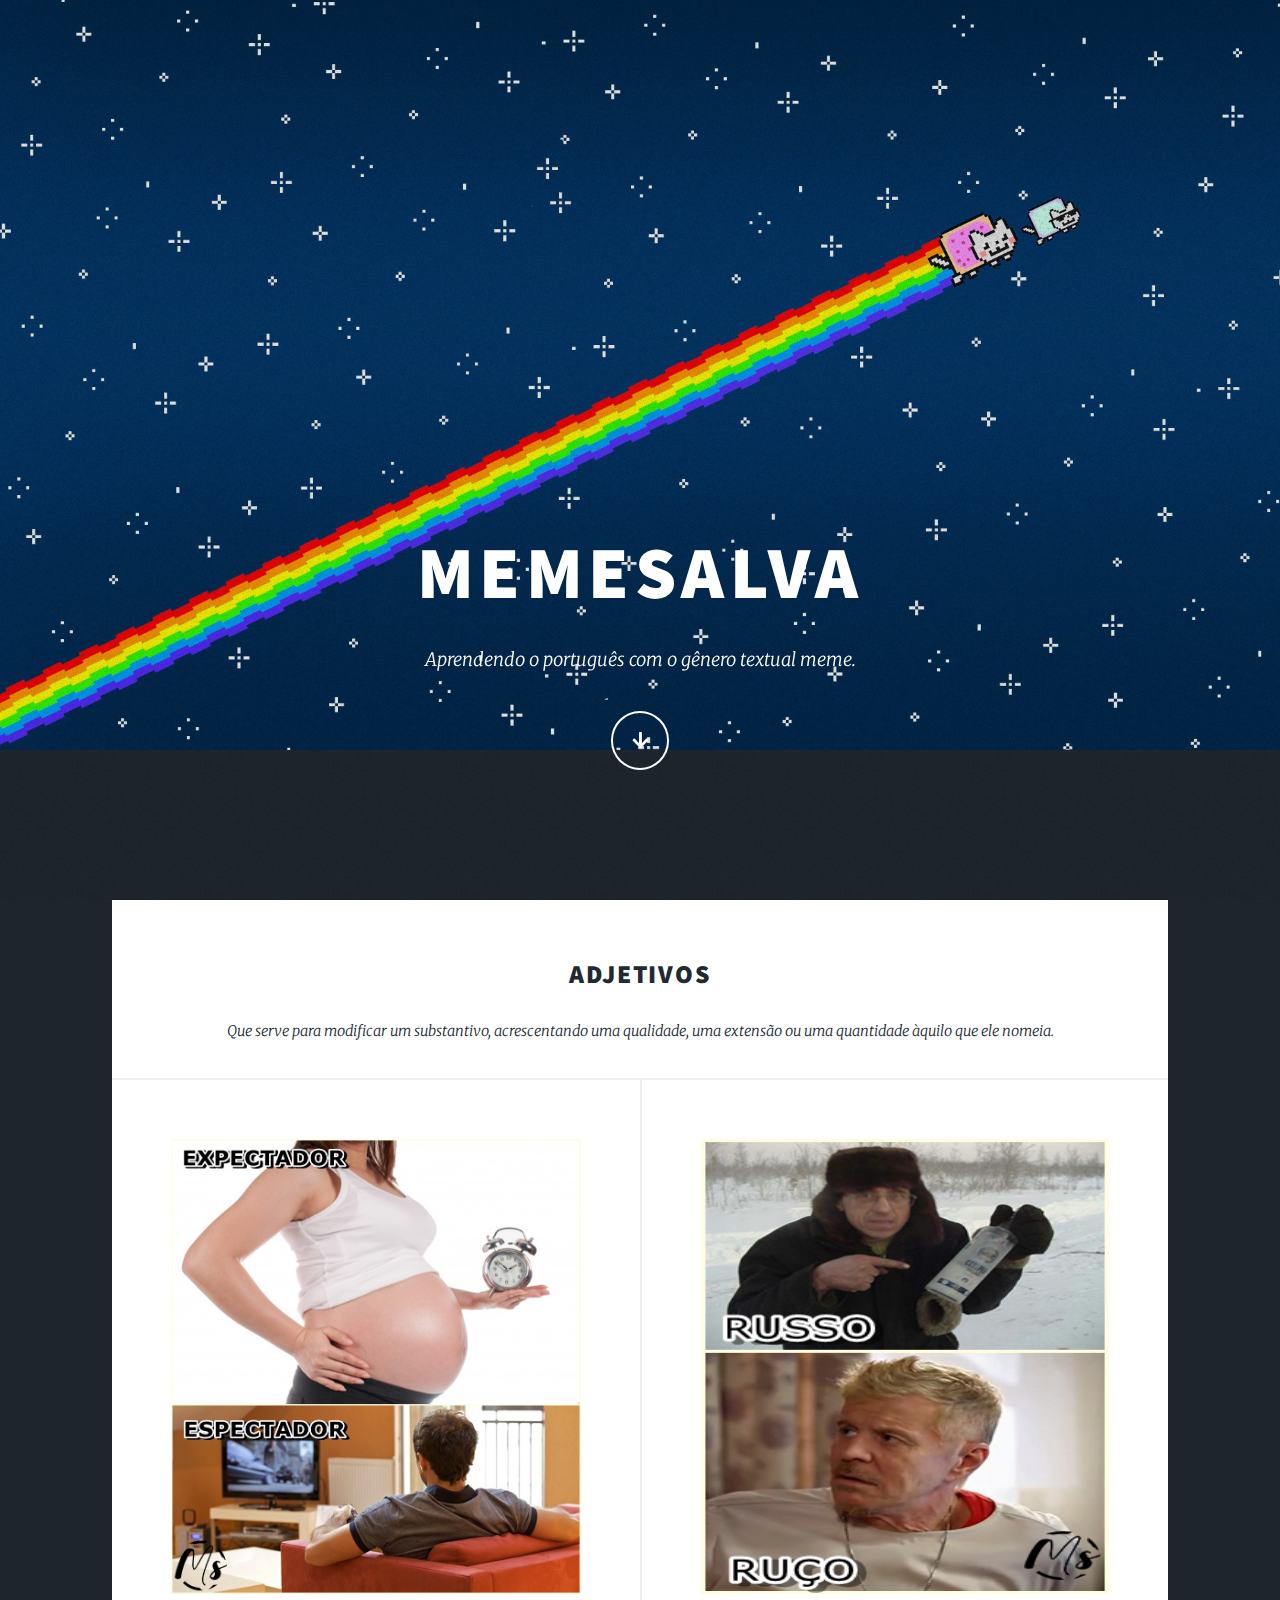
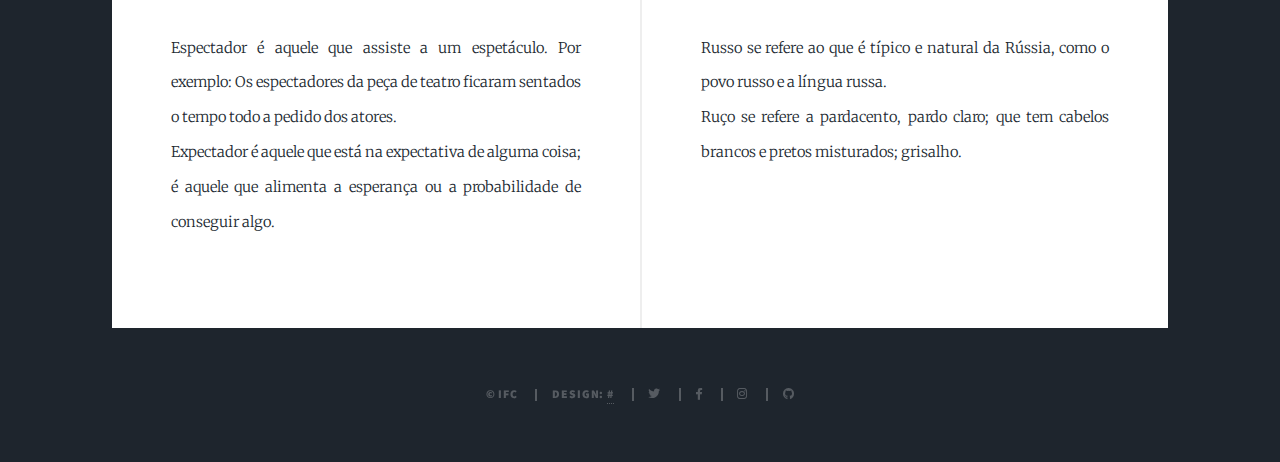
<file: adjetivos.html>
<!DOCTYPE HTML>
<html lang="pt-br">
   <head>
      <title>ADJETIVOS</title>
      <meta charset="utf-8" />
      <meta name="viewport" content="width=device-width, initial-scale=1, user-scalable=no" />
      <link rel="stylesheet" href="assets/css/main.css" />
      <noscript>
         <link rel="stylesheet" href="assets/css/noscript.css" />
      </noscript>
   </head>
   <body class="is-preload">
      <!-- Wrapper -->
      <div id="wrapper" class="fade-in">
         <!-- Intro -->
         <div id="intro">
            <h1>MEMESALVA</h1>
            <p>Aprendendo o português com o gênero textual meme.</p>
            <ul class="actions">
               <li><a href="#header" class="button icon solid solo fa-arrow-down scrolly">Continue</a></li>
            </ul>
         </div>
         <!-- Header -->
         <header id="header">
            <a href="menu.html" class="logo">MEMESALVA</a>
         </header>
         <!-- Main -->
         <div id="main">
            <header class="major">
                <h2>ADJETIVOS</h2>
                <p>Que serve para modificar um substantivo, acrescentando uma qualidade, uma extensão ou uma quantidade àquilo que ele nomeia.</p>
             </header>
            <!-- Posts -->
            <section class="posts">

               <article>
                  <a href="#" class="image fit"><img src="images/espectador.jpg" alt="" height="455" width="320"></a>
                  <p>Espectador é aquele que assiste a um espetáculo. Por exemplo: Os espectadores da peça de teatro ficaram sentados o tempo todo a pedido dos atores.<br>
                     Expectador é aquele que está na expectativa de alguma coisa; é aquele que alimenta a esperança ou a probabilidade de conseguir algo.</p>
                  <ul class="actions special">
                  </ul>
               </article>

               <article>
                <a href="#" class="image fit"><img src="images/RUÇO.jpg" alt="" height="455" width="320"></a>
                <p>Russo se refere ao que é típico e natural da Rússia, como o povo russo e a língua russa.<br>
                   Ruço se refere a pardacento, pardo claro; que tem cabelos brancos e pretos misturados; grisalho.</p>
                <ul class="actions special">
                </ul>
             </article>

            </section>
         </div>
         <!-- Copyright -->
         <div id="copyright">
            <ul>
               <li>&copy; IFC</li>
               <li>Design: <a href="#">#</a></li>
               <li><a href="#" class="icon brands fa-twitter"><span class="label">Twitter</span></a></li>
               <li><a href="#" class="icon brands fa-facebook-f"><span class="label">Facebook</span></a></li>
               <li><a href="#" class="icon brands fa-instagram"><span class="label">Instagram</span></a></li>
               <li><a href="#" class="icon brands fa-github"><span class="label">GitHub</span></a></li>
            </ul>
         </div>
      </div>
      <!-- Scripts -->
      <script src="assets/js/jquery.min.js"></script>
      <script src="assets/js/jquery.scrollex.min.js"></script>
      <script src="assets/js/jquery.scrolly.min.js"></script>
      <script src="assets/js/browser.min.js"></script>
      <script src="assets/js/breakpoints.min.js"></script>
      <script src="assets/js/util.js"></script>
      <script src="assets/js/main.js"></script>
   </body>
</html>
</file>
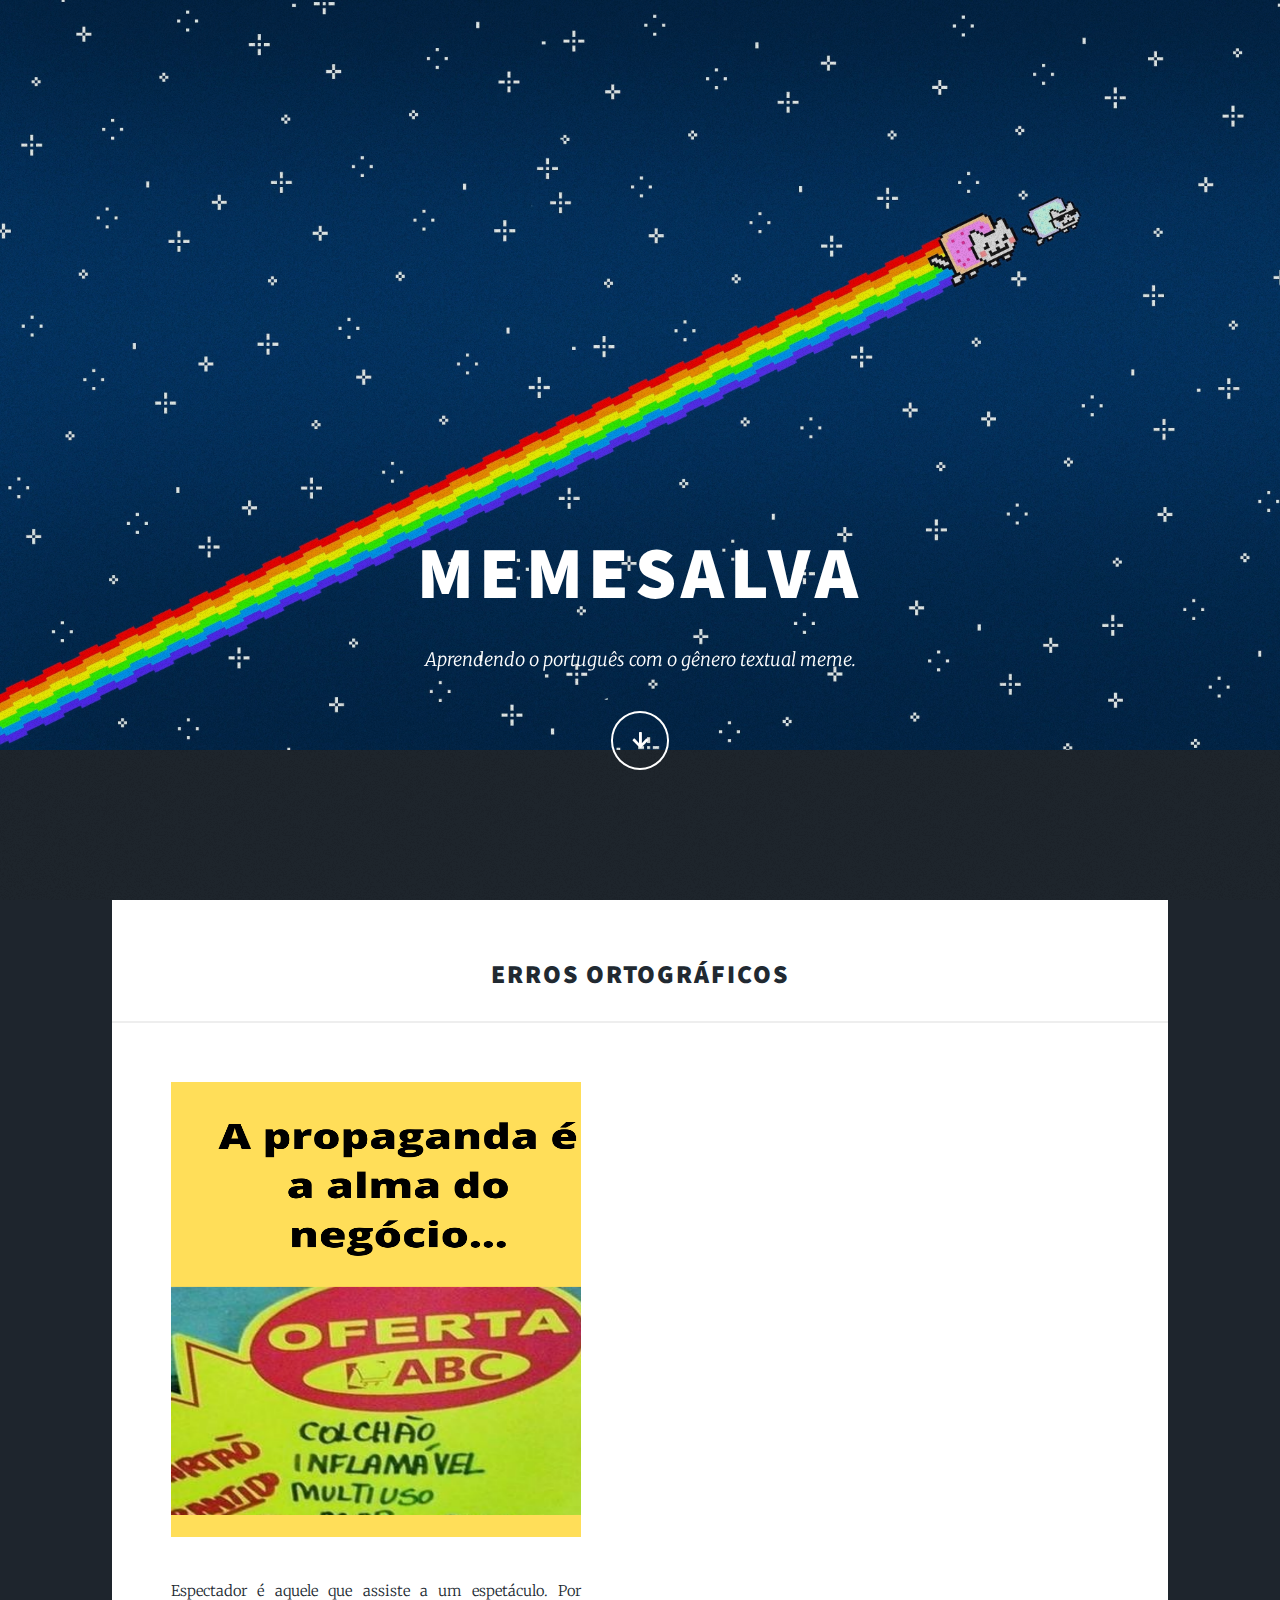
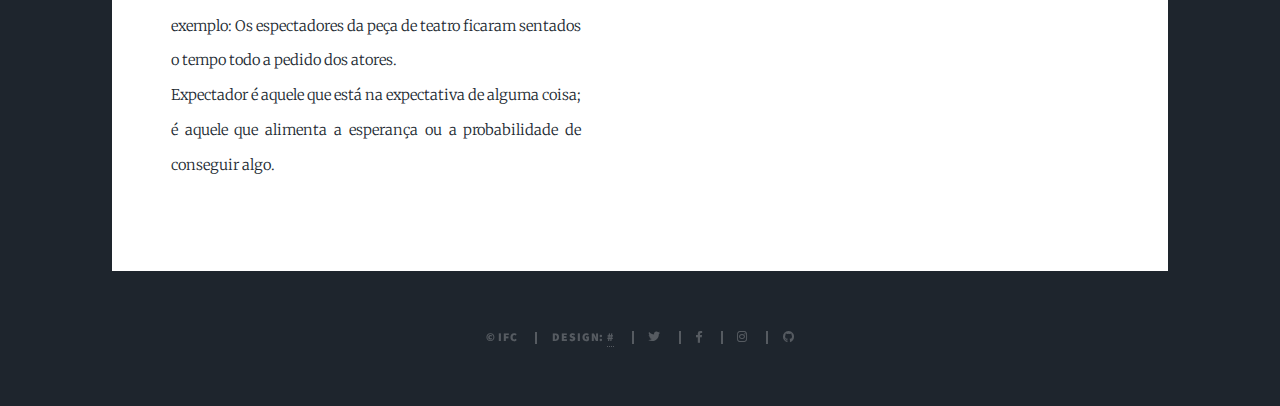
<file: erros.html>
<!DOCTYPE HTML>
<html lang="pt-br">
   <head>
      <title>ADJETIVOS</title>
      <meta charset="utf-8" />
      <meta name="viewport" content="width=device-width, initial-scale=1, user-scalable=no" />
      <link rel="stylesheet" href="assets/css/main.css" />
      <noscript>
         <link rel="stylesheet" href="assets/css/noscript.css" />
      </noscript>
   </head>
   <body class="is-preload">
      <!-- Wrapper -->
      <div id="wrapper" class="fade-in">
         <!-- Intro -->
         <div id="intro">
            <h1>MEMESALVA</h1>
            <p>Aprendendo o português com o gênero textual meme.</p>
            <ul class="actions">
               <li><a href="#header" class="button icon solid solo fa-arrow-down scrolly">Continue</a></li>
            </ul>
         </div>
         <!-- Header -->
         <header id="header">
            <a href="index.html" class="logo">MEMESALVA</a>
         </header>
         <!-- Main -->
         <div id="main">
            <header class="major">
                <h2>ERROS ORTOGRÁFICOS</h2>
            </header>
            <!-- Posts -->
            <section class="posts">

               <article>
                  <a href="#" class="image fit"><img src="images/inflamavel.png" alt="" height="455" width="320"></a>
                  <p>Espectador é aquele que assiste a um espetáculo. Por exemplo: Os espectadores da peça de teatro ficaram sentados o tempo todo a pedido dos atores.<br>
                     Expectador é aquele que está na expectativa de alguma coisa; é aquele que alimenta a esperança ou a probabilidade de conseguir algo.</p>
                  <ul class="actions special">
                  </ul>
               </article>
             
            </section>
         </div>
         <!-- Copyright -->
         <div id="copyright">
            <ul>
               <li>&copy; IFC</li>
               <li>Design: <a href="#">#</a></li>
               <li><a href="#" class="icon brands fa-twitter"><span class="label">Twitter</span></a></li>
               <li><a href="#" class="icon brands fa-facebook-f"><span class="label">Facebook</span></a></li>
               <li><a href="#" class="icon brands fa-instagram"><span class="label">Instagram</span></a></li>
               <li><a href="#" class="icon brands fa-github"><span class="label">GitHub</span></a></li>
            </ul>
         </div>
      </div>
      <!-- Scripts -->
      <script src="assets/js/jquery.min.js"></script>
      <script src="assets/js/jquery.scrollex.min.js"></script>
      <script src="assets/js/jquery.scrolly.min.js"></script>
      <script src="assets/js/browser.min.js"></script>
      <script src="assets/js/breakpoints.min.js"></script>
      <script src="assets/js/util.js"></script>
      <script src="assets/js/main.js"></script>
   </body>
</html>
</file>
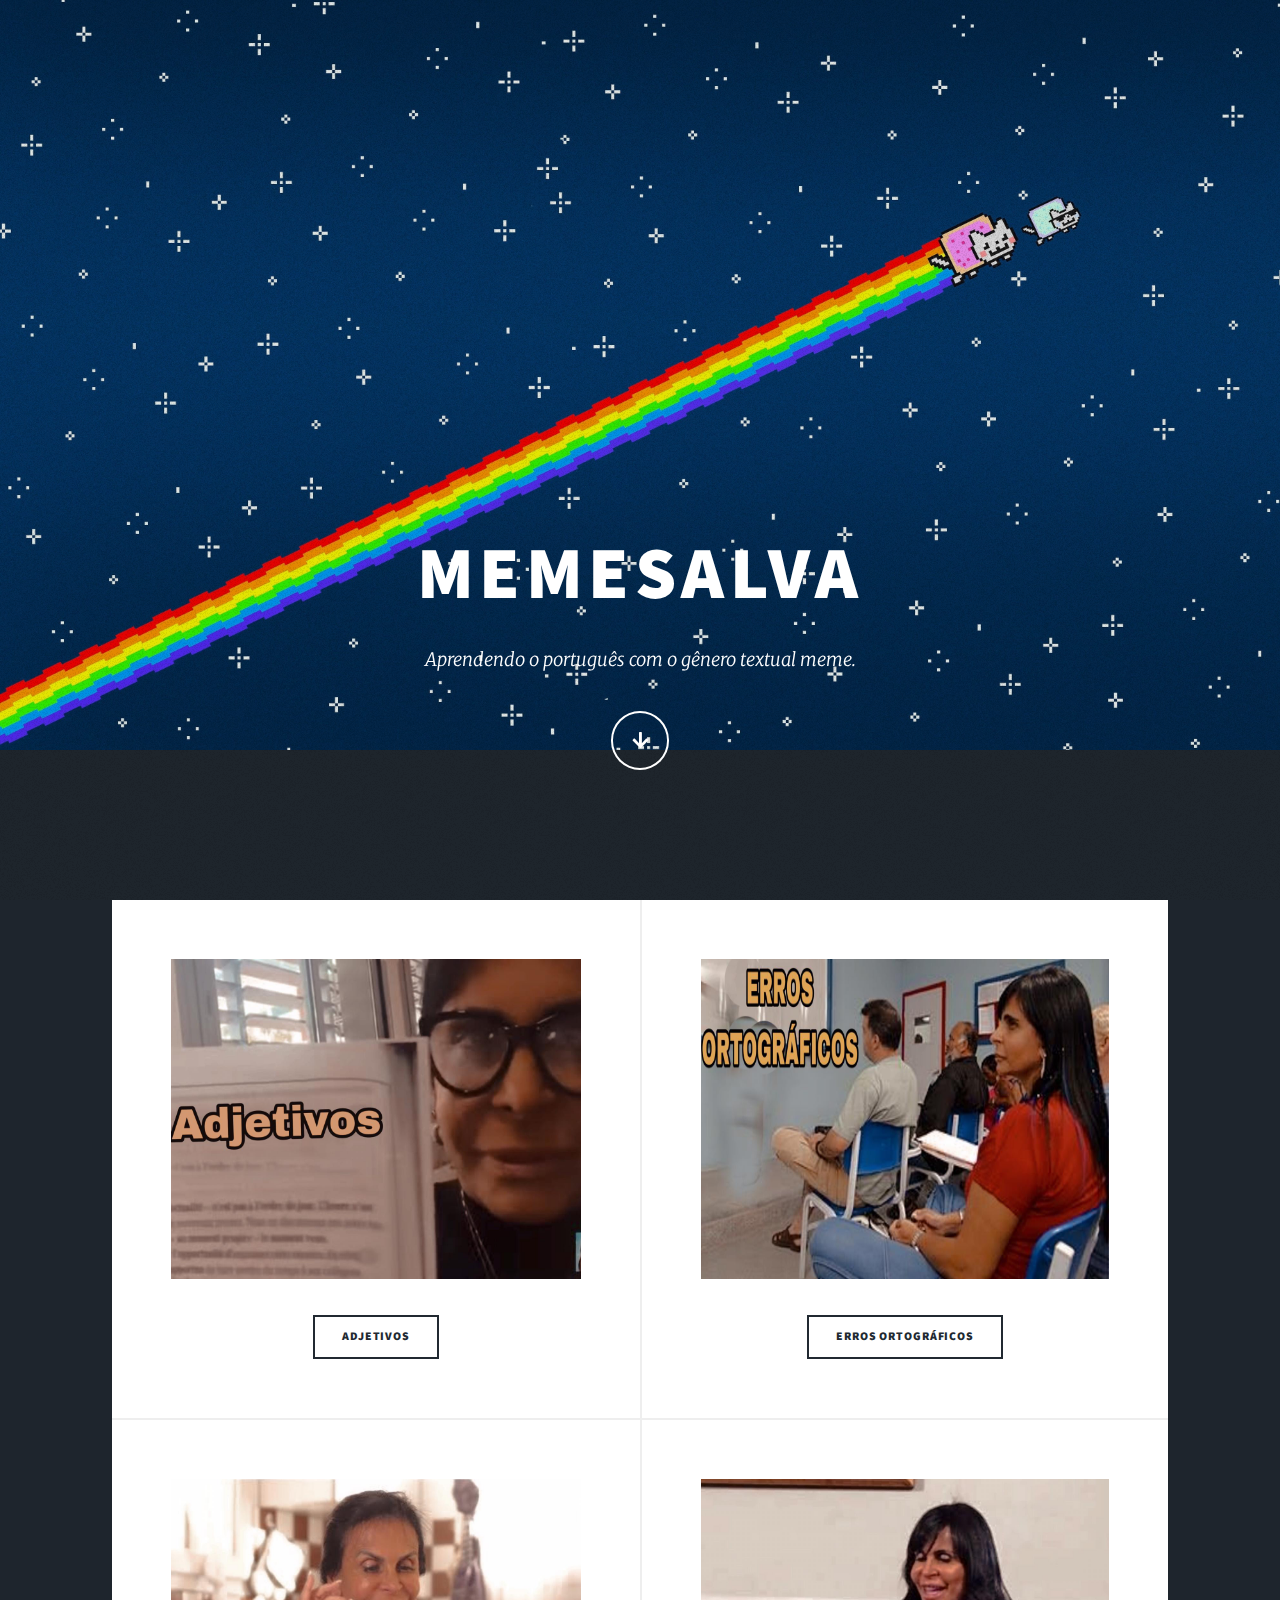
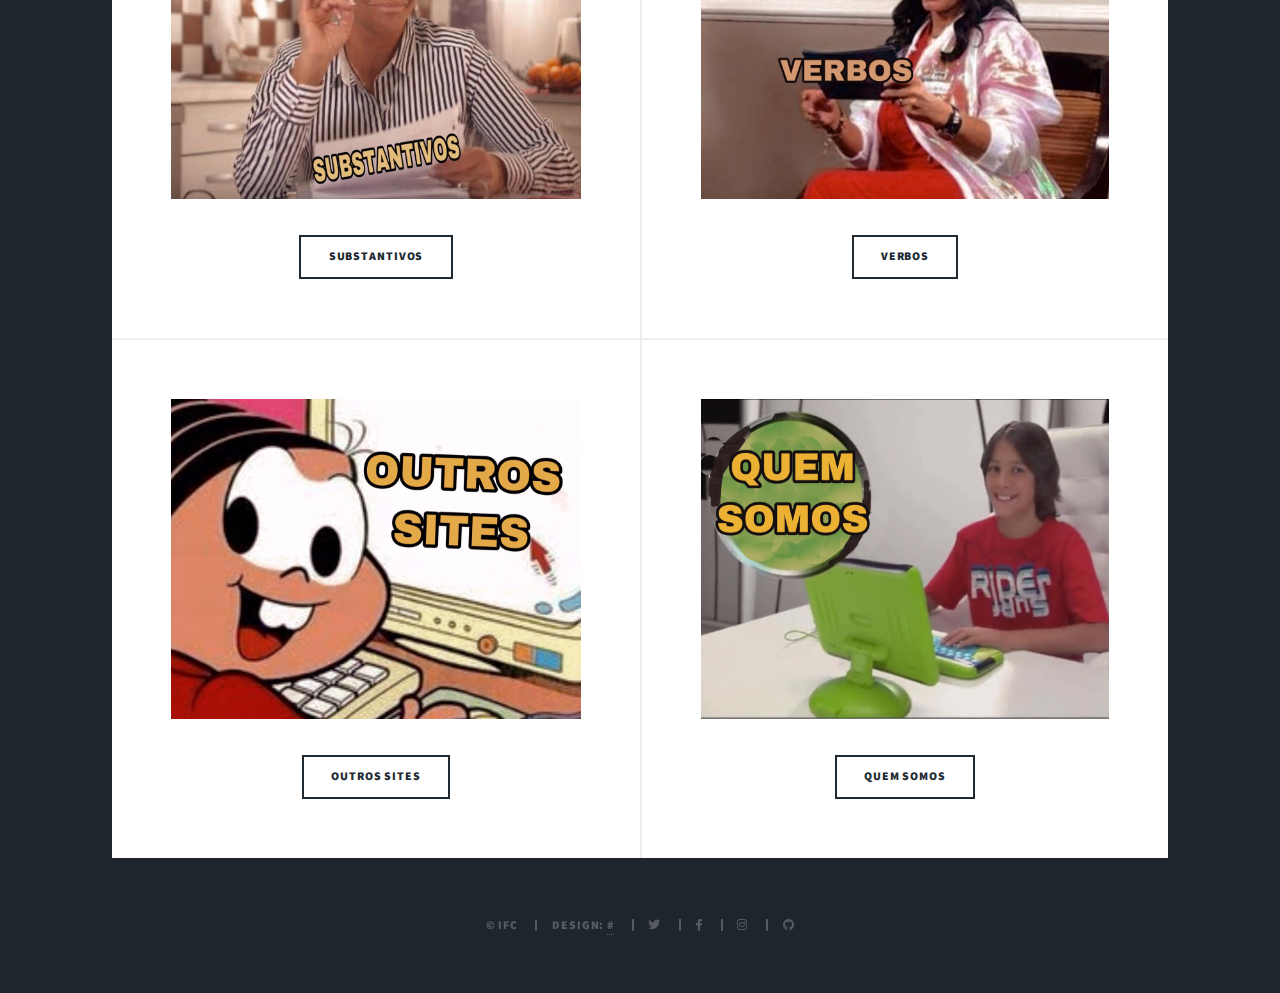
<file: menu.html>
<!DOCTYPE HTML>
<html lang="pt-br">
   <head>
      <title>MEMESALVA</title>
      <meta charset="utf-8" />
      <meta name="viewport" content="width=device-width, initial-scale=1, user-scalable=no" />
      <link rel="stylesheet" href="assets/css/main.css" />
      <noscript>
         <link rel="shortcut icon" href="/images/logo-branca-logo.png">
         <link rel="stylesheet" href="assets/css/noscript.css" />
      </noscript>
   </head>
   <body class="is-preload">
      <!-- Wrapper -->
      <div id="wrapper" class="fade-in">
         <!-- Intro -->
         <div id="intro">
            <h1>MEMESALVA</h1>
            <p>Aprendendo o português com o gênero textual meme.</p>
            <ul class="actions">
               <li><a href="#header" class="button icon solid solo fa-arrow-down scrolly">Continue</a></li>
            </ul>
         </div>
         <!-- Header -->
         <header id="header">
            <a href="menu.html" class="logo">MEMESALVA</a>
         </header>
         <!-- Main -->
         <div id="main">
            
            <!-- Posts -->
            <section class="posts">

               <article>
                  <a href="adjetivos.html" class="image fit"><img src="images/adjet.jpeg" alt="" width="445" height="320"></a>
                  <ul class="actions special">
                     <li><a href="adjetivos.html" class="button">ADJETIVOS</a></li>
                  </ul>
               </article>

               <article>
                  <a href="erros.html" class="image fit"><img src="images/erros.jpeg" alt="" width="445" height="320"></a>
                  <ul class="actions special">
                     <li><a href="erros.html" class="button">ERROS ORTOGRÁFICOS</a></li>
                  </ul>
               </article>

               <article>
                  <a href="#" class="image fit"><img src="images/subst.jpeg" alt="" width="445" height="320"></a>
                  <ul class="actions special">
                     <li><a href="substantivos.html" class="button">SUBSTANTIVOS</a></li>
                  </ul>
               </article>

               <article>
                  <a href="#" class="image fit"><img src="images/verbos.jpeg" alt="" width="445" height="320"></a>
                  <ul class="actions special">
                     <li><a href="verbos.html" class="button">VERBOS</a></li>
                  </ul>
               </article>

               <article>
                <a href="outros.html" class="image fit"><img src="images/outros.jpeg" alt="" width="445" height="320"></a>
                <ul class="actions special">
                   <li><a href="outros.html" class="button">OUTROS SITES</a></li>
                </ul>
             </article>

             <article>
                <a href="quem-somos.html" class="image fit"><img src="images/qs.jpeg" alt="" width="445" height="320"></a>
                <ul class="actions special">
                   <li><a href="quem-somos.html" class="button">QUEM SOMOS</a></li>
                </ul>
             </article>


            </section>
         </div>
         <!-- Copyright -->
         <div id="copyright">
            <ul>
               <li>&copy; IFC</li>
               <li>Design: <a href="#">#</a></li>
               <li><a href="#" class="icon brands fa-twitter"><span class="label">Twitter</span></a></li>
               <li><a href="#" class="icon brands fa-facebook-f"><span class="label">Facebook</span></a></li>
               <li><a href="#" class="icon brands fa-instagram"><span class="label">Instagram</span></a></li>
               <li><a href="#" class="icon brands fa-github"><span class="label">GitHub</span></a></li>
            </ul>
         </div>
      </div>
      <!-- Scripts -->
      <script src="assets/js/jquery.min.js"></script>
      <script src="assets/js/jquery.scrollex.min.js"></script>
      <script src="assets/js/jquery.scrolly.min.js"></script>
      <script src="assets/js/browser.min.js"></script>
      <script src="assets/js/breakpoints.min.js"></script>
      <script src="assets/js/util.js"></script>
      <script src="assets/js/main.js"></script>
   </body>
</html>
</file>
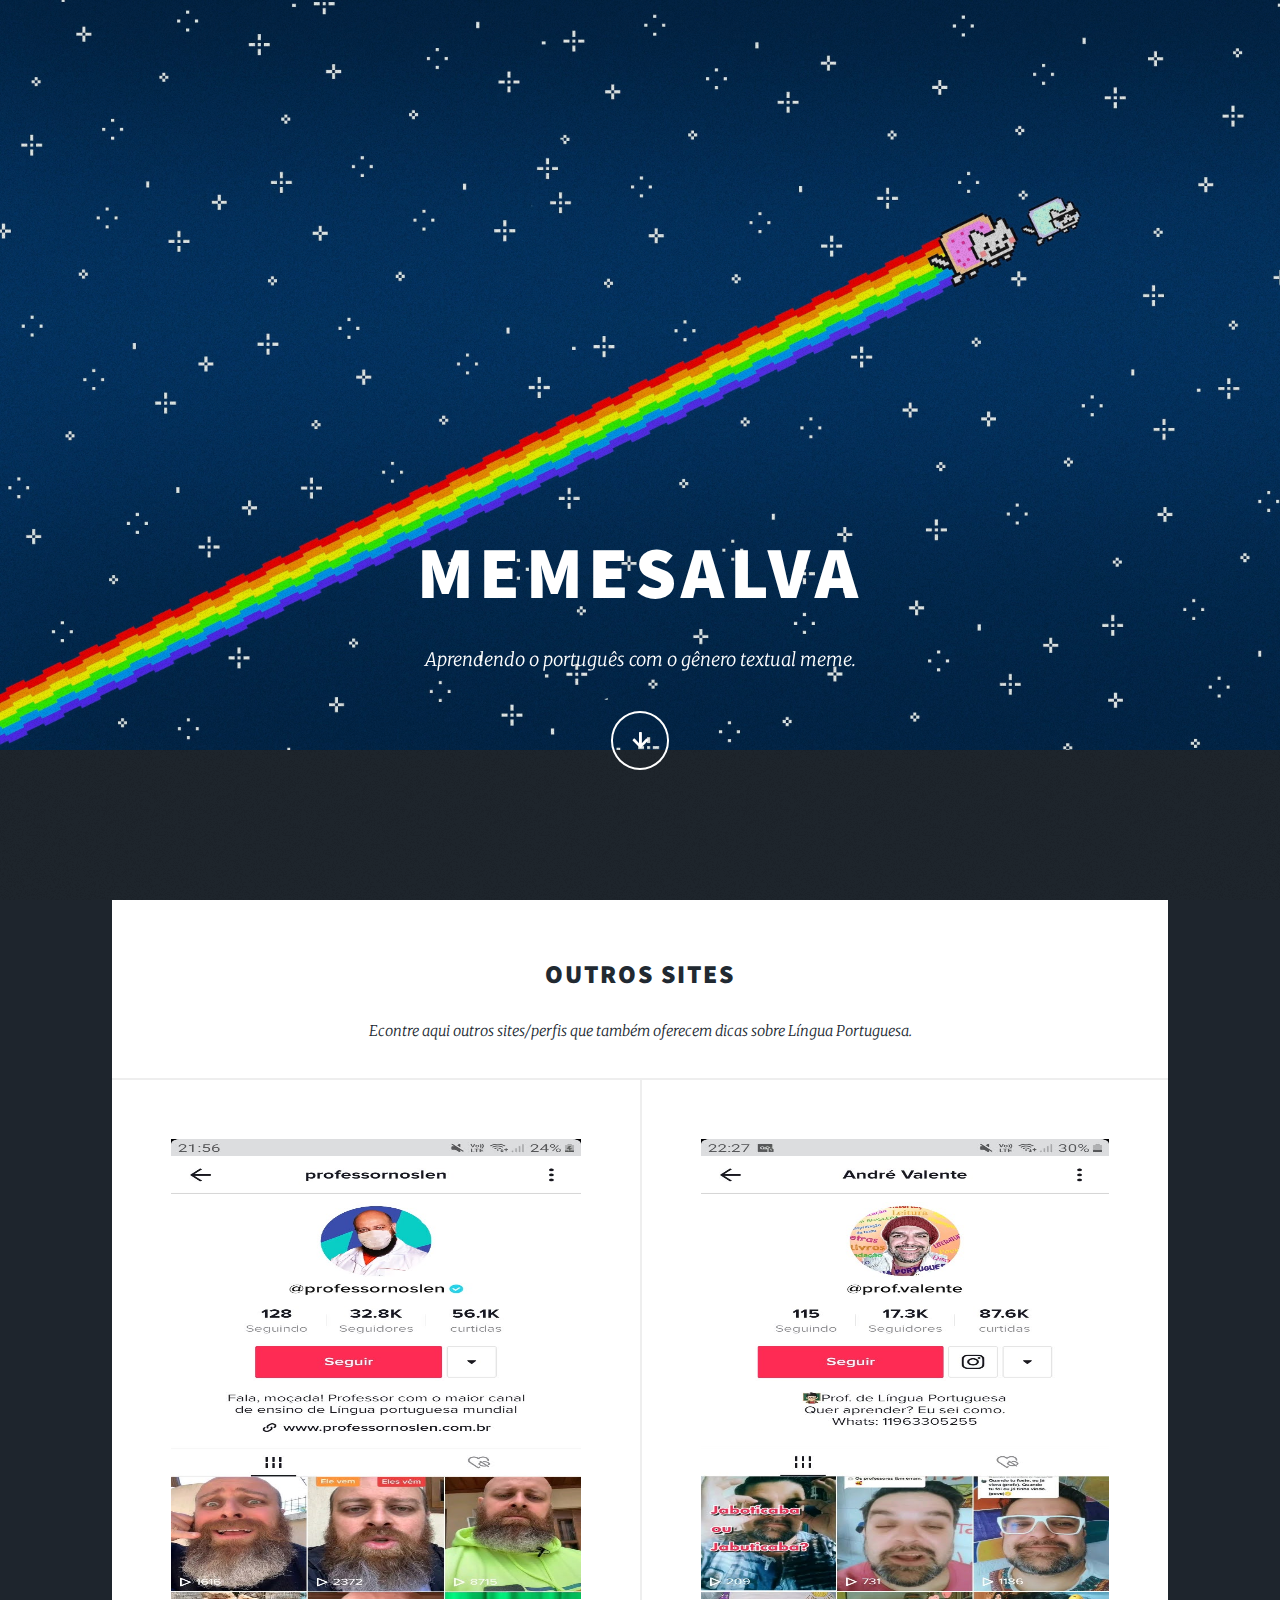
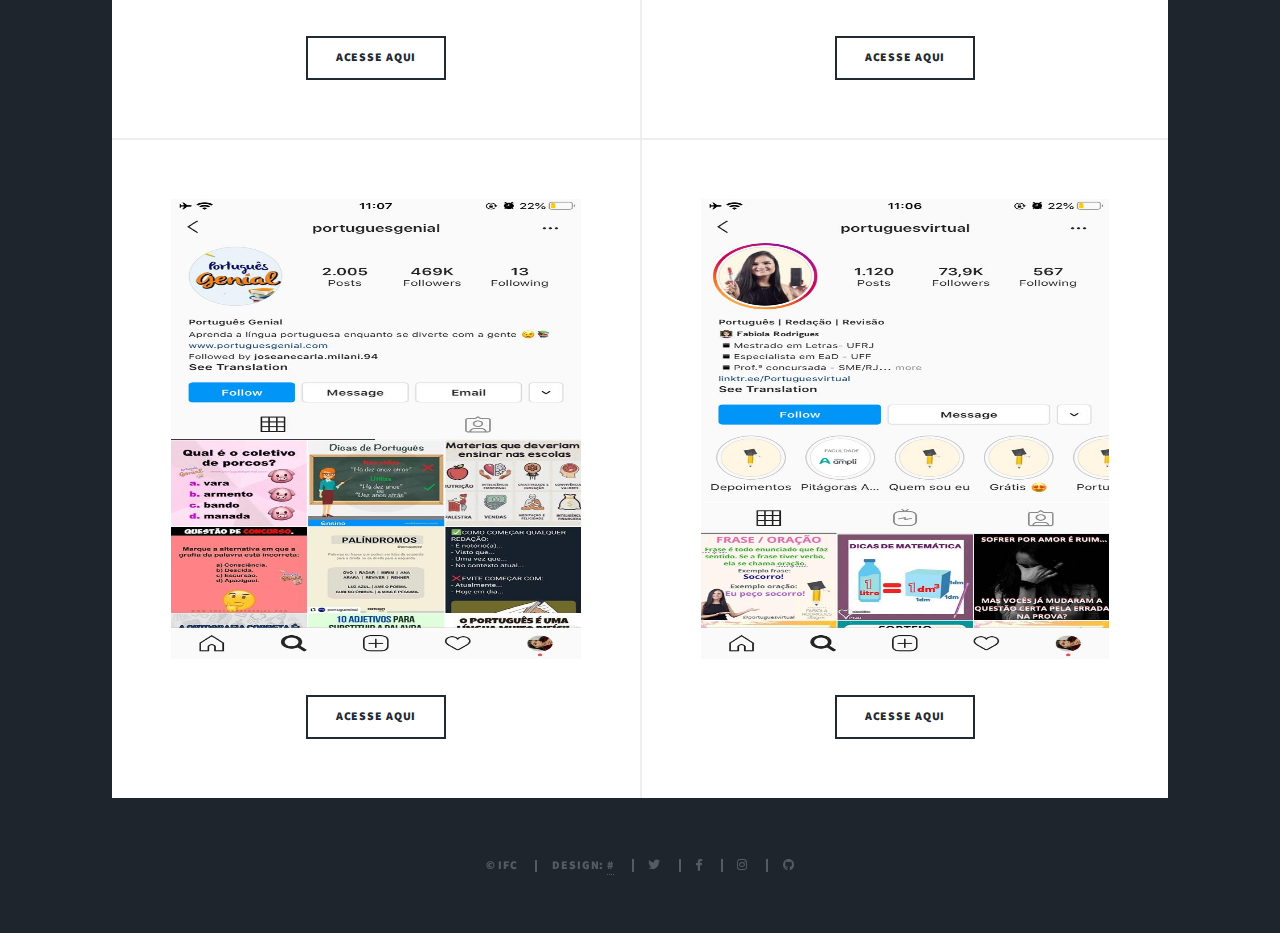
<file: outros.html>
<!DOCTYPE HTML>
<html lang="pt-br">
   <head>
      <title>MEMESALVA</title>
      <meta charset="utf-8" />
      <meta name="viewport" content="width=device-width, initial-scale=1, user-scalable=no" />
      <link rel="stylesheet" href="assets/css/main.css" />
      <noscript>
         <link rel="stylesheet" href="assets/css/noscript.css" />
      </noscript>
   </head>
   <body class="is-preload">
      <!-- Wrapper -->
      <div id="wrapper" class="fade-in">
         <!-- Intro -->
         <div id="intro">
            <h1>MEMESALVA</h1>
            <p>Aprendendo o português com o gênero textual meme.</p>
            <ul class="actions">
               <li><a href="#header" class="button icon solid solo fa-arrow-down scrolly">Continue</a></li>
            </ul>
         </div>
         <!-- Header -->
         <header id="header">
            <a href="menu.html" class="logo">MEMESALVA</a>
         </header>
         <!-- Main -->
         <div id="main">
            <header class="major">
                <h2>OUTROS SITES</h2>
                <p>Econtre aqui outros sites/perfis que também oferecem dicas sobre Língua Portuguesa.</p>
             </header>
            
            <!-- Posts -->
            <section class="posts">

               <article>
                  <a href="#" class="image fit"><img src="images/noslen.jpeg" alt="" width="540" height="460"></a>
                  <ul class="actions special">
                     <li><a href="adjetivos.html" class="button">ACESSE AQUI</a></li>
                  </ul>
               </article>

               <article>
                  <a href="#" class="image fit"><img src="images/valente.jpeg" alt="" width="540" height="460"></a>
                  <ul class="actions special">
                     <li><a href="erros.html" class="button">ACESSE AQUI</a></li>
                  </ul>
               </article>

               <article>
                  <a href="#" class="image fit"><img src="images/pt-genial.jpeg" alt="" width="540" height="460"></a>
                  <ul class="actions special">
                     <li><a href="substantivos.html" class="button">ACESSE AQUI</a></li>
                  </ul>
               </article>

               <article>
                <a href="#" class="image fit"><img src="images/pt-virtual.jpeg" alt="" width="540" height="460"></a>
                <ul class="actions special">
                   <li><a href="substantivos.html" class="button">ACESSE AQUI</a></li>
                </ul>
             </article>
            </section>
         </div>
         <!-- Copyright -->
         <div id="copyright">
            <ul>
               <li>&copy; IFC</li>
               <li>Design: <a href="#">#</a></li>
               <li><a href="#" class="icon brands fa-twitter"><span class="label">Twitter</span></a></li>
               <li><a href="#" class="icon brands fa-facebook-f"><span class="label">Facebook</span></a></li>
               <li><a href="#" class="icon brands fa-instagram"><span class="label">Instagram</span></a></li>
               <li><a href="#" class="icon brands fa-github"><span class="label">GitHub</span></a></li>
            </ul>
         </div>
      </div>
      <!-- Scripts -->
      <script src="assets/js/jquery.min.js"></script>
      <script src="assets/js/jquery.scrollex.min.js"></script>
      <script src="assets/js/jquery.scrolly.min.js"></script>
      <script src="assets/js/browser.min.js"></script>
      <script src="assets/js/breakpoints.min.js"></script>
      <script src="assets/js/util.js"></script>
      <script src="assets/js/main.js"></script>
   </body>
</html>
</file>
<file: assets/css/main.css>
@import url(fontawesome-all.min.css);
@import url("https://fonts.googleapis.com/css?family=Merriweather:300,700,300italic,700italic|Source+Sans+Pro:900");

/*
	Massively by HTML5 UP
	html5up.net | @ajlkn
	Free for personal and commercial use under the CCA 3.0 license (html5up.net/license)
*/

html, body, div, span, applet, object,
iframe, h1, h2, h3, h4, h5, h6, p, blockquote,
pre, a, abbr, acronym, address, big, cite,
code, del, dfn, em, img, ins, kbd, q, s, samp,
small, strike, strong, sub, sup, tt, var, b,
u, i, center, dl, dt, dd, ol, ul, li, fieldset,
form, label, legend, table, caption, tbody,
tfoot, thead, tr, th, td, article, aside,
canvas, details, embed, figure, figcaption,
footer, header, hgroup, menu, nav, output, ruby,
section, summary, time, mark, audio, video {
	margin: 0;
	padding: 0;
	border: 0;
	font-size: 100%;
	font: inherit;
	vertical-align: baseline;}

article, aside, details, figcaption, figure,
footer, header, hgroup, menu, nav, section {
	display: block;}

body {
	line-height: 1;
}

ol, ul {
	list-style: none;
}

blockquote, q {
	quotes: none;
}

	blockquote:before, blockquote:after, q:before, q:after {
		content: '';
		content: none;
	}

table {
	border-collapse: collapse;
	border-spacing: 0;
}

body {
	-webkit-text-size-adjust: none;
}

mark {
	background-color: transparent;
	color: inherit;
}

input::-moz-focus-inner {
	border: 0;
	padding: 0;
}

input, select, textarea {
	-moz-appearance: none;
	-webkit-appearance: none;
	-ms-appearance: none;
	appearance: none;
}

/* Basic */

	@-ms-viewport {
		width: device-width;
	}

	body {
		-ms-overflow-style: scrollbar;
	}

	@media screen and (max-width: 480px) {

		html, body {
			min-width: 320px;
		}

	}

	html {
		box-sizing: border-box;
	}

	*, *:before, *:after {
		box-sizing: inherit;
	}

	body {
		background-color: #1e252d;
	}

		body.is-preload *, body.is-preload *:before, body.is-preload *:after {
			-moz-animation: none !important;
			-webkit-animation: none !important;
			-ms-animation: none !important;
			animation: none !important;
			-moz-transition: none !important;
			-webkit-transition: none !important;
			-ms-transition: none !important;
			transition: none !important;
		}

/* Type */

	html {
		font-size: 16pt;
	}

		@media screen and (max-width: 1680px) {

			html {
				font-size: 12pt;
			}

		}

		@media screen and (max-width: 1280px) {

			html {
				font-size: 11pt;
			}

		}

		@media screen and (max-width: 360px) {

			html {
				font-size: 10pt;
			}

		}

	body {
		color: #212931;
	}

	body, input, select, textarea {
		font-family: "Merriweather", Georgia, serif;
		font-weight: 300;
		font-size: 1rem;
		line-height: 2.375;
	}

	a {
		-moz-transition: color 0.2s ease-in-out, background-color 0.2s ease-in-out, border-color 0.2s ease-in-out, box-shadow 0.2s ease-in-out;
		-webkit-transition: color 0.2s ease-in-out, background-color 0.2s ease-in-out, border-color 0.2s ease-in-out, box-shadow 0.2s ease-in-out;
		-ms-transition: color 0.2s ease-in-out, background-color 0.2s ease-in-out, border-color 0.2s ease-in-out, box-shadow 0.2s ease-in-out;
		transition: color 0.2s ease-in-out, background-color 0.2s ease-in-out, border-color 0.2s ease-in-out, box-shadow 0.2s ease-in-out;
		border-bottom: dotted 1px;
		text-decoration: none;
	}

		a:hover {
			border-bottom-color: transparent;
		}

	strong, b {
		font-weight: 600;
	}

	em, i {
		font-style: italic;
	}

	p {
		text-align: justify;
		margin: 0 0 2rem 0;
	}

	h1, h2, h3, h4, h5, h6 {
		font-family: "Source Sans Pro", Helvetica, sans-serif;
		font-weight: 900;
		line-height: 1.5;
		letter-spacing: 0.075em;
		text-transform: uppercase;
		margin: 0 0 1rem 0;
	}

		h1 a, h2 a, h3 a, h4 a, h5 a, h6 a {
			border-bottom: 0;
			color: inherit;
			text-decoration: none;
		}

	h1 {
		font-size: 4rem;
		line-height: 1.1;
		margin: 0 0 2rem 0;
	}

	h2 {
		font-size: 1.75rem;
		line-height: 1.3;
		margin: 0 0 1.5rem 0;
	}

	h3 {
		font-size: 1.25rem;
		margin: 0 0 1.5rem 0;
	}

	h4 {
		font-size: 1rem;
	}

	h5 {
		font-size: 0.9rem;
	}

	h6 {
		font-size: 0.8rem;
	}

	sub {
		font-size: 0.8rem;
		position: relative;
		top: 0.5rem;
	}

	sup {
		font-size: 0.8rem;
		position: relative;
		top: -0.5rem;
	}

	blockquote {
		border-left: solid 4px;
		font-style: italic;
		margin: 0 0 2rem 0;
		padding: 0.5rem 0 0.5rem 2rem;
	}

	code {
		border: solid 2px;
		font-family: "Courier New", monospace;
		font-size: 0.9rem;
		margin: 0 0.25rem;
		padding: 0.25rem 0.65rem;
	}

	pre {
		-webkit-overflow-scrolling: touch;
		font-family: "Courier New", monospace;
		font-size: 0.9rem;
		margin: 0 0 2rem 0;
	}

		pre code {
			display: block;
			line-height: 1.75;
			padding: 1rem 1.5rem;
			overflow-x: auto;
		}

	hr {
		border: 0;
		border-bottom: solid 2px;
		margin: 3rem 0;
	}

		hr.major {
			margin: 5rem 0;
		}

	.align-left {
		text-align: left;
	}

	.align-center {
		text-align: center;
	}

	.align-right {
		text-align: right;
	}

	input, select, textarea {
		color: #212931;
	}

	a {
		color: #212931;
		border-bottom-color: rgba(33, 41, 49, 0.5);
	}

		a:hover {
			border-bottom-color: transparent;
			color: #18bfef !important;
		}

	strong, b {
		color: #212931;
	}

	h1, h2, h3, h4, h5, h6 {
		color: #212931;
	}

	blockquote {
		border-left-color: #eeeeee;
	}

	code {
		background: rgba(220, 220, 220, 0.25);
		border-color: #eeeeee;
	}

	hr {
		border-bottom-color: #eeeeee;
	}

/* Row */

	.row {
		display: flex;
		flex-wrap: wrap;
		box-sizing: border-box;
		align-items: stretch;
	}

		.row > * {
			box-sizing: border-box;
		}

		.row.gtr-uniform > * > :last-child {
			margin-bottom: 0;
		}

		.row.aln-left {
			justify-content: flex-start;
		}

		.row.aln-center {
			justify-content: center;
		}

		.row.aln-right {
			justify-content: flex-end;
		}

		.row.aln-top {
			align-items: flex-start;
		}

		.row.aln-middle {
			align-items: center;
		}

		.row.aln-bottom {
			align-items: flex-end;
		}

		.row > .imp {
			order: -1;
		}

		.row > .col-1 {
			width: 8.33333%;
		}

		.row > .off-1 {
			margin-left: 8.33333%;
		}

		.row > .col-2 {
			width: 16.66667%;
		}

		.row > .off-2 {
			margin-left: 16.66667%;
		}

		.row > .col-3 {
			width: 25%;
		}

		.row > .off-3 {
			margin-left: 25%;
		}

		.row > .col-4 {
			width: 33.33333%;
		}

		.row > .off-4 {
			margin-left: 33.33333%;
		}

		.row > .col-5 {
			width: 41.66667%;
		}

		.row > .off-5 {
			margin-left: 41.66667%;
		}

		.row > .col-6 {
			width: 50%;
		}

		.row > .off-6 {
			margin-left: 50%;
		}

		.row > .col-7 {
			width: 58.33333%;
		}

		.row > .off-7 {
			margin-left: 58.33333%;
		}

		.row > .col-8 {
			width: 66.66667%;
		}

		.row > .off-8 {
			margin-left: 66.66667%;
		}

		.row > .col-9 {
			width: 75%;
		}

		.row > .off-9 {
			margin-left: 75%;
		}

		.row > .col-10 {
			width: 83.33333%;
		}

		.row > .off-10 {
			margin-left: 83.33333%;
		}

		.row > .col-11 {
			width: 91.66667%;
		}

		.row > .off-11 {
			margin-left: 91.66667%;
		}

		.row > .col-12 {
			width: 100%;
		}

		.row > .off-12 {
			margin-left: 100%;
		}

		.row.gtr-0 {
			margin-top: 0;
			margin-left: 0rem;
		}

			.row.gtr-0 > * {
				padding: 0 0 0 0rem;
			}

			.row.gtr-0.gtr-uniform {
				margin-top: 0rem;
			}

				.row.gtr-0.gtr-uniform > * {
					padding-top: 0rem;
				}

		.row.gtr-25 {
			margin-top: 0;
			margin-left: -0.375rem;
		}

			.row.gtr-25 > * {
				padding: 0 0 0 0.375rem;
			}

			.row.gtr-25.gtr-uniform {
				margin-top: -0.375rem;
			}

				.row.gtr-25.gtr-uniform > * {
					padding-top: 0.375rem;
				}

		.row.gtr-50 {
			margin-top: 0;
			margin-left: -0.75rem;
		}

			.row.gtr-50 > * {
				padding: 0 0 0 0.75rem;
			}

			.row.gtr-50.gtr-uniform {
				margin-top: -0.75rem;
			}

				.row.gtr-50.gtr-uniform > * {
					padding-top: 0.75rem;
				}

		.row {
			margin-top: 0;
			margin-left: -1.5rem;
		}

			.row > * {
				padding: 0 0 0 1.5rem;
			}

			.row.gtr-uniform {
				margin-top: -1.5rem;
			}

				.row.gtr-uniform > * {
					padding-top: 1.5rem;
				}

		.row.gtr-150 {
			margin-top: 0;
			margin-left: -2.25rem;
		}

			.row.gtr-150 > * {
				padding: 0 0 0 2.25rem;
			}

			.row.gtr-150.gtr-uniform {
				margin-top: -2.25rem;
			}

				.row.gtr-150.gtr-uniform > * {
					padding-top: 2.25rem;
				}

		.row.gtr-200 {
			margin-top: 0;
			margin-left: -3rem;
		}

			.row.gtr-200 > * {
				padding: 0 0 0 3rem;
			}

			.row.gtr-200.gtr-uniform {
				margin-top: -3rem;
			}

				.row.gtr-200.gtr-uniform > * {
					padding-top: 3rem;
				}

		@media screen and (max-width: 1680px) {

			.row {
				display: flex;
				flex-wrap: wrap;
				box-sizing: border-box;
				align-items: stretch;
			}

				.row > * {
					box-sizing: border-box;
				}

				.row.gtr-uniform > * > :last-child {
					margin-bottom: 0;
				}

				.row.aln-left {
					justify-content: flex-start;
				}

				.row.aln-center {
					justify-content: center;
				}

				.row.aln-right {
					justify-content: flex-end;
				}

				.row.aln-top {
					align-items: flex-start;
				}

				.row.aln-middle {
					align-items: center;
				}

				.row.aln-bottom {
					align-items: flex-end;
				}

				.row > .imp-xlarge {
					order: -1;
				}

				.row > .col-1-xlarge {
					width: 8.33333%;
				}

				.row > .off-1-xlarge {
					margin-left: 8.33333%;
				}

				.row > .col-2-xlarge {
					width: 16.66667%;
				}

				.row > .off-2-xlarge {
					margin-left: 16.66667%;
				}

				.row > .col-3-xlarge {
					width: 25%;
				}

				.row > .off-3-xlarge {
					margin-left: 25%;
				}

				.row > .col-4-xlarge {
					width: 33.33333%;
				}

				.row > .off-4-xlarge {
					margin-left: 33.33333%;
				}

				.row > .col-5-xlarge {
					width: 41.66667%;
				}

				.row > .off-5-xlarge {
					margin-left: 41.66667%;
				}

				.row > .col-6-xlarge {
					width: 50%;
				}

				.row > .off-6-xlarge {
					margin-left: 50%;
				}

				.row > .col-7-xlarge {
					width: 58.33333%;
				}

				.row > .off-7-xlarge {
					margin-left: 58.33333%;
				}

				.row > .col-8-xlarge {
					width: 66.66667%;
				}

				.row > .off-8-xlarge {
					margin-left: 66.66667%;
				}

				.row > .col-9-xlarge {
					width: 75%;
				}

				.row > .off-9-xlarge {
					margin-left: 75%;
				}

				.row > .col-10-xlarge {
					width: 83.33333%;
				}

				.row > .off-10-xlarge {
					margin-left: 83.33333%;
				}

				.row > .col-11-xlarge {
					width: 91.66667%;
				}

				.row > .off-11-xlarge {
					margin-left: 91.66667%;
				}

				.row > .col-12-xlarge {
					width: 100%;
				}

				.row > .off-12-xlarge {
					margin-left: 100%;
				}

				.row.gtr-0 {
					margin-top: 0;
					margin-left: 0rem;
				}

					.row.gtr-0 > * {
						padding: 0 0 0 0rem;
					}

					.row.gtr-0.gtr-uniform {
						margin-top: 0rem;
					}

						.row.gtr-0.gtr-uniform > * {
							padding-top: 0rem;
						}

				.row.gtr-25 {
					margin-top: 0;
					margin-left: -0.375rem;
				}

					.row.gtr-25 > * {
						padding: 0 0 0 0.375rem;
					}

					.row.gtr-25.gtr-uniform {
						margin-top: -0.375rem;
					}

						.row.gtr-25.gtr-uniform > * {
							padding-top: 0.375rem;
						}

				.row.gtr-50 {
					margin-top: 0;
					margin-left: -0.75rem;
				}

					.row.gtr-50 > * {
						padding: 0 0 0 0.75rem;
					}

					.row.gtr-50.gtr-uniform {
						margin-top: -0.75rem;
					}

						.row.gtr-50.gtr-uniform > * {
							padding-top: 0.75rem;
						}

				.row {
					margin-top: 0;
					margin-left: -1.5rem;
				}

					.row > * {
						padding: 0 0 0 1.5rem;
					}

					.row.gtr-uniform {
						margin-top: -1.5rem;
					}

						.row.gtr-uniform > * {
							padding-top: 1.5rem;
						}

				.row.gtr-150 {
					margin-top: 0;
					margin-left: -2.25rem;
				}

					.row.gtr-150 > * {
						padding: 0 0 0 2.25rem;
					}

					.row.gtr-150.gtr-uniform {
						margin-top: -2.25rem;
					}

						.row.gtr-150.gtr-uniform > * {
							padding-top: 2.25rem;
						}

				.row.gtr-200 {
					margin-top: 0;
					margin-left: -3rem;
				}

					.row.gtr-200 > * {
						padding: 0 0 0 3rem;
					}

					.row.gtr-200.gtr-uniform {
						margin-top: -3rem;
					}

						.row.gtr-200.gtr-uniform > * {
							padding-top: 3rem;
						}

		}

		@media screen and (max-width: 1280px) {

			.row {
				display: flex;
				flex-wrap: wrap;
				box-sizing: border-box;
				align-items: stretch;
			}

				.row > * {
					box-sizing: border-box;
				}

				.row.gtr-uniform > * > :last-child {
					margin-bottom: 0;
				}

				.row.aln-left {
					justify-content: flex-start;
				}

				.row.aln-center {
					justify-content: center;
				}

				.row.aln-right {
					justify-content: flex-end;
				}

				.row.aln-top {
					align-items: flex-start;
				}

				.row.aln-middle {
					align-items: center;
				}

				.row.aln-bottom {
					align-items: flex-end;
				}

				.row > .imp-large {
					order: -1;
				}

				.row > .col-1-large {
					width: 8.33333%;
				}

				.row > .off-1-large {
					margin-left: 8.33333%;
				}

				.row > .col-2-large {
					width: 16.66667%;
				}

				.row > .off-2-large {
					margin-left: 16.66667%;
				}

				.row > .col-3-large {
					width: 25%;
				}

				.row > .off-3-large {
					margin-left: 25%;
				}

				.row > .col-4-large {
					width: 33.33333%;
				}

				.row > .off-4-large {
					margin-left: 33.33333%;
				}

				.row > .col-5-large {
					width: 41.66667%;
				}

				.row > .off-5-large {
					margin-left: 41.66667%;
				}

				.row > .col-6-large {
					width: 50%;
				}

				.row > .off-6-large {
					margin-left: 50%;
				}

				.row > .col-7-large {
					width: 58.33333%;
				}

				.row > .off-7-large {
					margin-left: 58.33333%;
				}

				.row > .col-8-large {
					width: 66.66667%;
				}

				.row > .off-8-large {
					margin-left: 66.66667%;
				}

				.row > .col-9-large {
					width: 75%;
				}

				.row > .off-9-large {
					margin-left: 75%;
				}

				.row > .col-10-large {
					width: 83.33333%;
				}

				.row > .off-10-large {
					margin-left: 83.33333%;
				}

				.row > .col-11-large {
					width: 91.66667%;
				}

				.row > .off-11-large {
					margin-left: 91.66667%;
				}

				.row > .col-12-large {
					width: 100%;
				}

				.row > .off-12-large {
					margin-left: 100%;
				}

				.row.gtr-0 {
					margin-top: 0;
					margin-left: 0rem;
				}

					.row.gtr-0 > * {
						padding: 0 0 0 0rem;
					}

					.row.gtr-0.gtr-uniform {
						margin-top: 0rem;
					}

						.row.gtr-0.gtr-uniform > * {
							padding-top: 0rem;
						}

				.row.gtr-25 {
					margin-top: 0;
					margin-left: -0.375rem;
				}

					.row.gtr-25 > * {
						padding: 0 0 0 0.375rem;
					}

					.row.gtr-25.gtr-uniform {
						margin-top: -0.375rem;
					}

						.row.gtr-25.gtr-uniform > * {
							padding-top: 0.375rem;
						}

				.row.gtr-50 {
					margin-top: 0;
					margin-left: -0.75rem;
				}

					.row.gtr-50 > * {
						padding: 0 0 0 0.75rem;
					}

					.row.gtr-50.gtr-uniform {
						margin-top: -0.75rem;
					}

						.row.gtr-50.gtr-uniform > * {
							padding-top: 0.75rem;
						}

				.row {
					margin-top: 0;
					margin-left: -1.5rem;
				}

					.row > * {
						padding: 0 0 0 1.5rem;
					}

					.row.gtr-uniform {
						margin-top: -1.5rem;
					}

						.row.gtr-uniform > * {
							padding-top: 1.5rem;
						}

				.row.gtr-150 {
					margin-top: 0;
					margin-left: -2.25rem;
				}

					.row.gtr-150 > * {
						padding: 0 0 0 2.25rem;
					}

					.row.gtr-150.gtr-uniform {
						margin-top: -2.25rem;
					}

						.row.gtr-150.gtr-uniform > * {
							padding-top: 2.25rem;
						}

				.row.gtr-200 {
					margin-top: 0;
					margin-left: -3rem;
				}

					.row.gtr-200 > * {
						padding: 0 0 0 3rem;
					}

					.row.gtr-200.gtr-uniform {
						margin-top: -3rem;
					}

						.row.gtr-200.gtr-uniform > * {
							padding-top: 3rem;
						}

		}

		@media screen and (max-width: 980px) {

			.row {
				display: flex;
				flex-wrap: wrap;
				box-sizing: border-box;
				align-items: stretch;
			}

				.row > * {
					box-sizing: border-box;
				}

				.row.gtr-uniform > * > :last-child {
					margin-bottom: 0;
				}

				.row.aln-left {
					justify-content: flex-start;
				}

				.row.aln-center {
					justify-content: center;
				}

				.row.aln-right {
					justify-content: flex-end;
				}

				.row.aln-top {
					align-items: flex-start;
				}

				.row.aln-middle {
					align-items: center;
				}

				.row.aln-bottom {
					align-items: flex-end;
				}

				.row > .imp-medium {
					order: -1;
				}

				.row > .col-1-medium {
					width: 8.33333%;
				}

				.row > .off-1-medium {
					margin-left: 8.33333%;
				}

				.row > .col-2-medium {
					width: 16.66667%;
				}

				.row > .off-2-medium {
					margin-left: 16.66667%;
				}

				.row > .col-3-medium {
					width: 25%;
				}

				.row > .off-3-medium {
					margin-left: 25%;
				}

				.row > .col-4-medium {
					width: 33.33333%;
				}

				.row > .off-4-medium {
					margin-left: 33.33333%;
				}

				.row > .col-5-medium {
					width: 41.66667%;
				}

				.row > .off-5-medium {
					margin-left: 41.66667%;
				}

				.row > .col-6-medium {
					width: 50%;
				}

				.row > .off-6-medium {
					margin-left: 50%;
				}

				.row > .col-7-medium {
					width: 58.33333%;
				}

				.row > .off-7-medium {
					margin-left: 58.33333%;
				}

				.row > .col-8-medium {
					width: 66.66667%;
				}

				.row > .off-8-medium {
					margin-left: 66.66667%;
				}

				.row > .col-9-medium {
					width: 75%;
				}

				.row > .off-9-medium {
					margin-left: 75%;
				}

				.row > .col-10-medium {
					width: 83.33333%;
				}

				.row > .off-10-medium {
					margin-left: 83.33333%;
				}

				.row > .col-11-medium {
					width: 91.66667%;
				}

				.row > .off-11-medium {
					margin-left: 91.66667%;
				}

				.row > .col-12-medium {
					width: 100%;
				}

				.row > .off-12-medium {
					margin-left: 100%;
				}

				.row.gtr-0 {
					margin-top: 0;
					margin-left: 0rem;
				}

					.row.gtr-0 > * {
						padding: 0 0 0 0rem;
					}

					.row.gtr-0.gtr-uniform {
						margin-top: 0rem;
					}

						.row.gtr-0.gtr-uniform > * {
							padding-top: 0rem;
						}

				.row.gtr-25 {
					margin-top: 0;
					margin-left: -0.375rem;
				}

					.row.gtr-25 > * {
						padding: 0 0 0 0.375rem;
					}

					.row.gtr-25.gtr-uniform {
						margin-top: -0.375rem;
					}

						.row.gtr-25.gtr-uniform > * {
							padding-top: 0.375rem;
						}

				.row.gtr-50 {
					margin-top: 0;
					margin-left: -0.75rem;
				}

					.row.gtr-50 > * {
						padding: 0 0 0 0.75rem;
					}

					.row.gtr-50.gtr-uniform {
						margin-top: -0.75rem;
					}

						.row.gtr-50.gtr-uniform > * {
							padding-top: 0.75rem;
						}

				.row {
					margin-top: 0;
					margin-left: -1.5rem;
				}

					.row > * {
						padding: 0 0 0 1.5rem;
					}

					.row.gtr-uniform {
						margin-top: -1.5rem;
					}

						.row.gtr-uniform > * {
							padding-top: 1.5rem;
						}

				.row.gtr-150 {
					margin-top: 0;
					margin-left: -2.25rem;
				}

					.row.gtr-150 > * {
						padding: 0 0 0 2.25rem;
					}

					.row.gtr-150.gtr-uniform {
						margin-top: -2.25rem;
					}

						.row.gtr-150.gtr-uniform > * {
							padding-top: 2.25rem;
						}

				.row.gtr-200 {
					margin-top: 0;
					margin-left: -3rem;
				}

					.row.gtr-200 > * {
						padding: 0 0 0 3rem;
					}

					.row.gtr-200.gtr-uniform {
						margin-top: -3rem;
					}

						.row.gtr-200.gtr-uniform > * {
							padding-top: 3rem;
						}

		}

		@media screen and (max-width: 736px) {

			.row {
				display: flex;
				flex-wrap: wrap;
				box-sizing: border-box;
				align-items: stretch;
			}

				.row > * {
					box-sizing: border-box;
				}

				.row.gtr-uniform > * > :last-child {
					margin-bottom: 0;
				}

				.row.aln-left {
					justify-content: flex-start;
				}

				.row.aln-center {
					justify-content: center;
				}

				.row.aln-right {
					justify-content: flex-end;
				}

				.row.aln-top {
					align-items: flex-start;
				}

				.row.aln-middle {
					align-items: center;
				}

				.row.aln-bottom {
					align-items: flex-end;
				}

				.row > .imp-small {
					order: -1;
				}

				.row > .col-1-small {
					width: 8.33333%;
				}

				.row > .off-1-small {
					margin-left: 8.33333%;
				}

				.row > .col-2-small {
					width: 16.66667%;
				}

				.row > .off-2-small {
					margin-left: 16.66667%;
				}

				.row > .col-3-small {
					width: 25%;
				}

				.row > .off-3-small {
					margin-left: 25%;
				}

				.row > .col-4-small {
					width: 33.33333%;
				}

				.row > .off-4-small {
					margin-left: 33.33333%;
				}

				.row > .col-5-small {
					width: 41.66667%;
				}

				.row > .off-5-small {
					margin-left: 41.66667%;
				}

				.row > .col-6-small {
					width: 50%;
				}

				.row > .off-6-small {
					margin-left: 50%;
				}

				.row > .col-7-small {
					width: 58.33333%;
				}

				.row > .off-7-small {
					margin-left: 58.33333%;
				}

				.row > .col-8-small {
					width: 66.66667%;
				}

				.row > .off-8-small {
					margin-left: 66.66667%;
				}

				.row > .col-9-small {
					width: 75%;
				}

				.row > .off-9-small {
					margin-left: 75%;
				}

				.row > .col-10-small {
					width: 83.33333%;
				}

				.row > .off-10-small {
					margin-left: 83.33333%;
				}

				.row > .col-11-small {
					width: 91.66667%;
				}

				.row > .off-11-small {
					margin-left: 91.66667%;
				}

				.row > .col-12-small {
					width: 100%;
				}

				.row > .off-12-small {
					margin-left: 100%;
				}

				.row.gtr-0 {
					margin-top: 0;
					margin-left: 0rem;
				}

					.row.gtr-0 > * {
						padding: 0 0 0 0rem;
					}

					.row.gtr-0.gtr-uniform {
						margin-top: 0rem;
					}

						.row.gtr-0.gtr-uniform > * {
							padding-top: 0rem;
						}

				.row.gtr-25 {
					margin-top: 0;
					margin-left: -0.375rem;
				}

					.row.gtr-25 > * {
						padding: 0 0 0 0.375rem;
					}

					.row.gtr-25.gtr-uniform {
						margin-top: -0.375rem;
					}

						.row.gtr-25.gtr-uniform > * {
							padding-top: 0.375rem;
						}

				.row.gtr-50 {
					margin-top: 0;
					margin-left: -0.75rem;
				}

					.row.gtr-50 > * {
						padding: 0 0 0 0.75rem;
					}

					.row.gtr-50.gtr-uniform {
						margin-top: -0.75rem;
					}

						.row.gtr-50.gtr-uniform > * {
							padding-top: 0.75rem;
						}

				.row {
					margin-top: 0;
					margin-left: -1.5rem;
				}

					.row > * {
						padding: 0 0 0 1.5rem;
					}

					.row.gtr-uniform {
						margin-top: -1.5rem;
					}

						.row.gtr-uniform > * {
							padding-top: 1.5rem;
						}

				.row.gtr-150 {
					margin-top: 0;
					margin-left: -2.25rem;
				}

					.row.gtr-150 > * {
						padding: 0 0 0 2.25rem;
					}

					.row.gtr-150.gtr-uniform {
						margin-top: -2.25rem;
					}

						.row.gtr-150.gtr-uniform > * {
							padding-top: 2.25rem;
						}

				.row.gtr-200 {
					margin-top: 0;
					margin-left: -3rem;
				}

					.row.gtr-200 > * {
						padding: 0 0 0 3rem;
					}

					.row.gtr-200.gtr-uniform {
						margin-top: -3rem;
					}

						.row.gtr-200.gtr-uniform > * {
							padding-top: 3rem;
						}

		}

		@media screen and (max-width: 480px) {

			.row {
				display: flex;
				flex-wrap: wrap;
				box-sizing: border-box;
				align-items: stretch;
			}

				.row > * {
					box-sizing: border-box;
				}

				.row.gtr-uniform > * > :last-child {
					margin-bottom: 0;
				}

				.row.aln-left {
					justify-content: flex-start;
				}

				.row.aln-center {
					justify-content: center;
				}

				.row.aln-right {
					justify-content: flex-end;
				}

				.row.aln-top {
					align-items: flex-start;
				}

				.row.aln-middle {
					align-items: center;
				}

				.row.aln-bottom {
					align-items: flex-end;
				}

				.row > .imp-xsmall {
					order: -1;
				}

				.row > .col-1-xsmall {
					width: 8.33333%;
				}

				.row > .off-1-xsmall {
					margin-left: 8.33333%;
				}

				.row > .col-2-xsmall {
					width: 16.66667%;
				}

				.row > .off-2-xsmall {
					margin-left: 16.66667%;
				}

				.row > .col-3-xsmall {
					width: 25%;
				}

				.row > .off-3-xsmall {
					margin-left: 25%;
				}

				.row > .col-4-xsmall {
					width: 33.33333%;
				}

				.row > .off-4-xsmall {
					margin-left: 33.33333%;
				}

				.row > .col-5-xsmall {
					width: 41.66667%;
				}

				.row > .off-5-xsmall {
					margin-left: 41.66667%;
				}

				.row > .col-6-xsmall {
					width: 50%;
				}

				.row > .off-6-xsmall {
					margin-left: 50%;
				}

				.row > .col-7-xsmall {
					width: 58.33333%;
				}

				.row > .off-7-xsmall {
					margin-left: 58.33333%;
				}

				.row > .col-8-xsmall {
					width: 66.66667%;
				}

				.row > .off-8-xsmall {
					margin-left: 66.66667%;
				}

				.row > .col-9-xsmall {
					width: 75%;
				}

				.row > .off-9-xsmall {
					margin-left: 75%;
				}

				.row > .col-10-xsmall {
					width: 83.33333%;
				}

				.row > .off-10-xsmall {
					margin-left: 83.33333%;
				}

				.row > .col-11-xsmall {
					width: 91.66667%;
				}

				.row > .off-11-xsmall {
					margin-left: 91.66667%;
				}

				.row > .col-12-xsmall {
					width: 100%;
				}

				.row > .off-12-xsmall {
					margin-left: 100%;
				}

				.row.gtr-0 {
					margin-top: 0;
					margin-left: 0rem;
				}

					.row.gtr-0 > * {
						padding: 0 0 0 0rem;
					}

					.row.gtr-0.gtr-uniform {
						margin-top: 0rem;
					}

						.row.gtr-0.gtr-uniform > * {
							padding-top: 0rem;
						}

				.row.gtr-25 {
					margin-top: 0;
					margin-left: -0.375rem;
				}

					.row.gtr-25 > * {
						padding: 0 0 0 0.375rem;
					}

					.row.gtr-25.gtr-uniform {
						margin-top: -0.375rem;
					}

						.row.gtr-25.gtr-uniform > * {
							padding-top: 0.375rem;
						}

				.row.gtr-50 {
					margin-top: 0;
					margin-left: -0.75rem;
				}

					.row.gtr-50 > * {
						padding: 0 0 0 0.75rem;
					}

					.row.gtr-50.gtr-uniform {
						margin-top: -0.75rem;
					}

						.row.gtr-50.gtr-uniform > * {
							padding-top: 0.75rem;
						}

				.row {
					margin-top: 0;
					margin-left: -1.5rem;
				}

					.row > * {
						padding: 0 0 0 1.5rem;
					}

					.row.gtr-uniform {
						margin-top: -1.5rem;
					}

						.row.gtr-uniform > * {
							padding-top: 1.5rem;
						}

				.row.gtr-150 {
					margin-top: 0;
					margin-left: -2.25rem;
				}

					.row.gtr-150 > * {
						padding: 0 0 0 2.25rem;
					}

					.row.gtr-150.gtr-uniform {
						margin-top: -2.25rem;
					}

						.row.gtr-150.gtr-uniform > * {
							padding-top: 2.25rem;
						}

				.row.gtr-200 {
					margin-top: 0;
					margin-left: -3rem;
				}

					.row.gtr-200 > * {
						padding: 0 0 0 3rem;
					}

					.row.gtr-200.gtr-uniform {
						margin-top: -3rem;
					}

						.row.gtr-200.gtr-uniform > * {
							padding-top: 3rem;
						}

		}

		@media screen and (max-width: 360px) {

			.row {
				display: flex;
				flex-wrap: wrap;
				box-sizing: border-box;
				align-items: stretch;
			}

				.row > * {
					box-sizing: border-box;
				}

				.row.gtr-uniform > * > :last-child {
					margin-bottom: 0;
				}

				.row.aln-left {
					justify-content: flex-start;
				}

				.row.aln-center {
					justify-content: center;
				}

				.row.aln-right {
					justify-content: flex-end;
				}

				.row.aln-top {
					align-items: flex-start;
				}

				.row.aln-middle {
					align-items: center;
				}

				.row.aln-bottom {
					align-items: flex-end;
				}

				.row > .imp-xxsmall {
					order: -1;
				}

				.row > .col-1-xxsmall {
					width: 8.33333%;
				}

				.row > .off-1-xxsmall {
					margin-left: 8.33333%;
				}

				.row > .col-2-xxsmall {
					width: 16.66667%;
				}

				.row > .off-2-xxsmall {
					margin-left: 16.66667%;
				}

				.row > .col-3-xxsmall {
					width: 25%;
				}

				.row > .off-3-xxsmall {
					margin-left: 25%;
				}

				.row > .col-4-xxsmall {
					width: 33.33333%;
				}

				.row > .off-4-xxsmall {
					margin-left: 33.33333%;
				}

				.row > .col-5-xxsmall {
					width: 41.66667%;
				}

				.row > .off-5-xxsmall {
					margin-left: 41.66667%;
				}

				.row > .col-6-xxsmall {
					width: 50%;
				}

				.row > .off-6-xxsmall {
					margin-left: 50%;
				}

				.row > .col-7-xxsmall {
					width: 58.33333%;
				}

				.row > .off-7-xxsmall {
					margin-left: 58.33333%;
				}

				.row > .col-8-xxsmall {
					width: 66.66667%;
				}

				.row > .off-8-xxsmall {
					margin-left: 66.66667%;
				}

				.row > .col-9-xxsmall {
					width: 75%;
				}

				.row > .off-9-xxsmall {
					margin-left: 75%;
				}

				.row > .col-10-xxsmall {
					width: 83.33333%;
				}

				.row > .off-10-xxsmall {
					margin-left: 83.33333%;
				}

				.row > .col-11-xxsmall {
					width: 91.66667%;
				}

				.row > .off-11-xxsmall {
					margin-left: 91.66667%;
				}

				.row > .col-12-xxsmall {
					width: 100%;
				}

				.row > .off-12-xxsmall {
					margin-left: 100%;
				}

				.row.gtr-0 {
					margin-top: 0;
					margin-left: 0rem;
				}

					.row.gtr-0 > * {
						padding: 0 0 0 0rem;
					}

					.row.gtr-0.gtr-uniform {
						margin-top: 0rem;
					}

						.row.gtr-0.gtr-uniform > * {
							padding-top: 0rem;
						}

				.row.gtr-25 {
					margin-top: 0;
					margin-left: -0.375rem;
				}

					.row.gtr-25 > * {
						padding: 0 0 0 0.375rem;
					}

					.row.gtr-25.gtr-uniform {
						margin-top: -0.375rem;
					}

						.row.gtr-25.gtr-uniform > * {
							padding-top: 0.375rem;
						}

				.row.gtr-50 {
					margin-top: 0;
					margin-left: -0.75rem;
				}

					.row.gtr-50 > * {
						padding: 0 0 0 0.75rem;
					}

					.row.gtr-50.gtr-uniform {
						margin-top: -0.75rem;
					}

						.row.gtr-50.gtr-uniform > * {
							padding-top: 0.75rem;
						}

				.row {
					margin-top: 0;
					margin-left: -1.5rem;
				}

					.row > * {
						padding: 0 0 0 1.5rem;
					}

					.row.gtr-uniform {
						margin-top: -1.5rem;
					}

						.row.gtr-uniform > * {
							padding-top: 1.5rem;
						}

				.row.gtr-150 {
					margin-top: 0;
					margin-left: -2.25rem;
				}

					.row.gtr-150 > * {
						padding: 0 0 0 2.25rem;
					}

					.row.gtr-150.gtr-uniform {
						margin-top: -2.25rem;
					}

						.row.gtr-150.gtr-uniform > * {
							padding-top: 2.25rem;
						}

				.row.gtr-200 {
					margin-top: 0;
					margin-left: -3rem;
				}

					.row.gtr-200 > * {
						padding: 0 0 0 3rem;
					}

					.row.gtr-200.gtr-uniform {
						margin-top: -3rem;
					}

						.row.gtr-200.gtr-uniform > * {
							padding-top: 3rem;
						}

		}

/* Box */

	.box {
		border: solid 2px;
		margin-bottom: 2rem;
		padding: 1.5rem;
	}

		.box > :last-child,
		.box > :last-child > :last-child,
		.box > :last-child > :last-child > :last-child {
			margin-bottom: 0;
		}

		.box.alt {
			border: 0;
			border-radius: 0;
			padding: 0;
		}

	.box {
		border-color: #eeeeee;
	}

/* Button */

	input[type="submit"],
	input[type="reset"],
	input[type="button"],
	button,
	.button {
		-moz-appearance: none;
		-webkit-appearance: none;
		-ms-appearance: none;
		appearance: none;
		-moz-transition: background-color 0.2s ease-in-out, box-shadow 0.2s ease-in-out, color 0.2s ease-in-out;
		-webkit-transition: background-color 0.2s ease-in-out, box-shadow 0.2s ease-in-out, color 0.2s ease-in-out;
		-ms-transition: background-color 0.2s ease-in-out, box-shadow 0.2s ease-in-out, color 0.2s ease-in-out;
		transition: background-color 0.2s ease-in-out, box-shadow 0.2s ease-in-out, color 0.2s ease-in-out;
		border: 0;
		border-radius: 0;
		cursor: pointer;
		display: inline-block;
		font-family: "Source Sans Pro", Helvetica, sans-serif;
		font-size: 0.8rem;
		font-weight: 900;
		letter-spacing: 0.075em;
		height: 3rem;
		line-height: 3rem;
		padding: 0 2rem;
		text-align: center;
		text-decoration: none;
		text-transform: uppercase;
		white-space: nowrap;
	}

		input[type="submit"].icon:before,
		input[type="reset"].icon:before,
		input[type="button"].icon:before,
		button.icon:before,
		.button.icon:before {
			margin-right: 0.5rem;
		}

		input[type="submit"].icon.solo,
		input[type="reset"].icon.solo,
		input[type="button"].icon.solo,
		button.icon.solo,
		.button.icon.solo {
			position: relative;
			width: 4rem;
			height: 4rem;
			line-height: 4rem;
			border-radius: 4rem;
			text-indent: 4rem;
			overflow: hidden;
			padding: 0;
			white-space: nowrap;
		}

			input[type="submit"].icon.solo:before,
			input[type="reset"].icon.solo:before,
			input[type="button"].icon.solo:before,
			button.icon.solo:before,
			.button.icon.solo:before {
				position: absolute;
				display: block;
				top: 0;
				left: 0;
				width: inherit;
				height: inherit;
				line-height: inherit;
				font-size: 1.25rem;
				margin-right: 0;
				text-align: center;
				text-indent: 0;
			}

		input[type="submit"].fit,
		input[type="reset"].fit,
		input[type="button"].fit,
		button.fit,
		.button.fit {
			width: 100%;
		}

		input[type="submit"].small,
		input[type="reset"].small,
		input[type="button"].small,
		button.small,
		.button.small {
			font-size: 0.7rem;
			height: 2.5rem;
			line-height: 2.5rem;
			padding: 0 1.5rem;
		}

		input[type="submit"].large,
		input[type="reset"].large,
		input[type="button"].large,
		button.large,
		.button.large {
			font-size: 0.9rem;
			height: 3.5rem;
			line-height: 3.5rem;
			padding: 0 2.75rem;
		}

		@media screen and (max-width: 980px) {

			input[type="submit"],
			input[type="reset"],
			input[type="button"],
			button,
			.button {
				font-size: 0.9rem;
				height: 3.25rem;
				line-height: 3.25rem;
			}

				input[type="submit"].large,
				input[type="reset"].large,
				input[type="button"].large,
				button.large,
				.button.large {
					font-size: 1rem;
					height: 3.75rem;
					line-height: 3.75rem;
				}

		}

		input[type="submit"].disabled, input[type="submit"]:disabled,
		input[type="reset"].disabled,
		input[type="reset"]:disabled,
		input[type="button"].disabled,
		input[type="button"]:disabled,
		button.disabled,
		button:disabled,
		.button.disabled,
		.button:disabled {
			pointer-events: none;
			opacity: 0.25;
		}

	input[type="submit"],
	input[type="reset"],
	input[type="button"],
	button,
	.button {
		background-color: transparent;
		box-shadow: inset 0 0 0 2px #212931;
		color: #212931 !important;
	}

		input[type="submit"]:hover,
		input[type="reset"]:hover,
		input[type="button"]:hover,
		button:hover,
		.button:hover {
			box-shadow: inset 0 0 0 2px #18bfef;
			color: #18bfef !important;
		}

		input[type="submit"].primary,
		input[type="reset"].primary,
		input[type="button"].primary,
		button.primary,
		.button.primary {
			background-color: #212931;
			box-shadow: none;
			color: #ffffff !important;
		}

			input[type="submit"].primary:hover,
			input[type="reset"].primary:hover,
			input[type="button"].primary:hover,
			button.primary:hover,
			.button.primary:hover {
				background-color: #18bfef;
			}

/* Form */

	form {
		margin: 0 0 2rem 0;
	}

		form > :last-child {
			margin-bottom: 0;
		}

		form > .fields {
			display: -moz-flex;
			display: -webkit-flex;
			display: -ms-flex;
			display: flex;
			-moz-flex-wrap: wrap;
			-webkit-flex-wrap: wrap;
			-ms-flex-wrap: wrap;
			flex-wrap: wrap;
			width: calc(100% + 3rem);
			margin: -1.5rem 0 2rem -1.5rem;
		}

			form > .fields > .field {
				-moz-flex-grow: 0;
				-webkit-flex-grow: 0;
				-ms-flex-grow: 0;
				flex-grow: 0;
				-moz-flex-shrink: 0;
				-webkit-flex-shrink: 0;
				-ms-flex-shrink: 0;
				flex-shrink: 0;
				padding: 1.5rem 0 0 1.5rem;
				width: calc(100% - 1.5rem);
			}

				form > .fields > .field.half {
					width: calc(50% - 0.75rem);
				}

				form > .fields > .field.third {
					width: calc(100%/3 - 0.5rem);
				}

				form > .fields > .field.quarter {
					width: calc(25% - 0.375rem);
				}

		@media screen and (max-width: 480px) {

			form > .fields {
				width: calc(100% + 3rem);
				margin: -1.5rem 0 2rem -1.5rem;
			}

				form > .fields > .field {
					padding: 1.5rem 0 0 1.5rem;
					width: calc(100% - 1.5rem);
				}

					form > .fields > .field.half {
						width: calc(100% - 1.5rem);
					}

					form > .fields > .field.third {
						width: calc(100% - 1.5rem);
					}

					form > .fields > .field.quarter {
						width: calc(100% - 1.5rem);
					}

		}

	label {
		display: block;
		font-family: "Source Sans Pro", Helvetica, sans-serif;
		font-weight: 900;
		line-height: 1.5;
		letter-spacing: 0.075em;
		font-size: 0.8rem;
		text-transform: uppercase;
		margin: 0 0 0.75rem 0;
	}

		@media screen and (max-width: 980px) {

			label {
				font-size: 0.9rem;
			}

		}

	input[type="text"],
	input[type="password"],
	input[type="email"],
	select,
	textarea {
		-moz-appearance: none;
		-webkit-appearance: none;
		-ms-appearance: none;
		appearance: none;
		background: transparent;
		border-radius: 0;
		border: solid 2px;
		color: inherit;
		display: block;
		outline: 0;
		padding: 0 1rem;
		text-decoration: none;
		width: 100%;
	}

		input[type="text"]:invalid,
		input[type="password"]:invalid,
		input[type="email"]:invalid,
		select:invalid,
		textarea:invalid {
			box-shadow: none;
		}

	select {
		background-size: 1.25rem;
		background-repeat: no-repeat;
		background-position: calc(100% - 1rem) center;
		height: 3rem;
		padding-right: 3rem;
		text-overflow: ellipsis;
	}

		select:focus::-ms-value {
			background-color: transparent;
		}

		select::-ms-expand {
			display: none;
		}

	input[type="text"],
	input[type="password"],
	input[type="email"],
	select {
		height: 3rem;
	}

	textarea {
		padding: 0.75rem 1rem;
	}

	input[type="checkbox"],
	input[type="radio"] {
		-moz-appearance: none;
		-webkit-appearance: none;
		-ms-appearance: none;
		appearance: none;
		display: block;
		float: left;
		margin-right: -2rem;
		opacity: 0;
		width: 1rem;
		z-index: -1;
	}

		input[type="checkbox"] + label,
		input[type="radio"] + label {
			text-decoration: none;
			cursor: pointer;
			display: inline-block;
			font-size: 1rem;
			letter-spacing: 0;
			font-family: "Merriweather", Georgia, serif;
			text-transform: none;
			font-weight: 300;
			padding-left: 2.8rem;
			padding-right: 1rem;
			position: relative;
		}

			input[type="checkbox"] + label:before,
			input[type="radio"] + label:before {
				-moz-osx-font-smoothing: grayscale;
				-webkit-font-smoothing: antialiased;
				display: inline-block;
				font-style: normal;
				font-variant: normal;
				text-rendering: auto;
				line-height: 1;
				text-transform: none !important;
				font-family: 'Font Awesome 5 Free';
				font-weight: 900;
			}

			input[type="checkbox"] + label:before,
			input[type="radio"] + label:before {
				border-radius: 0;
				border: solid 2px;
				content: '';
				display: inline-block;
				font-size: 0.8rem;
				height: 1.8rem;
				left: 0;
				line-height: 1.65rem;
				position: absolute;
				text-align: center;
				top: -0.125rem;
				width: 1.8rem;
			}

		input[type="checkbox"]:checked + label:before,
		input[type="radio"]:checked + label:before {
			content: '\f00c';
		}

	input[type="checkbox"] + label:before {
		border-radius: 0;
	}

	input[type="radio"] + label:before {
		border-radius: 100%;
	}

	::-webkit-input-placeholder {
		opacity: 1.0;
	}

	:-moz-placeholder {
		opacity: 1.0;
	}

	::-moz-placeholder {
		opacity: 1.0;
	}

	:-ms-input-placeholder {
		opacity: 1.0;
	}

	label {
		color: #212931;
	}

	input[type="text"],
	input[type="password"],
	input[type="email"],
	select,
	textarea {
		border-color: #eeeeee;
	}

		input[type="text"]:focus,
		input[type="password"]:focus,
		input[type="email"]:focus,
		select:focus,
		textarea:focus {
			border-color: #18bfef;
		}

	select {
		background-image: url("data:image/svg+xml;charset=utf8,%3Csvg xmlns='http://www.w3.org/2000/svg' width='40' height='40' preserveAspectRatio='none' viewBox='0 0 40 40'%3E%3Cpath d='M9.4,12.3l10.4,10.4l10.4-10.4c0.2-0.2,0.5-0.4,0.9-0.4c0.3,0,0.6,0.1,0.9,0.4l3.3,3.3c0.2,0.2,0.4,0.5,0.4,0.9 c0,0.4-0.1,0.6-0.4,0.9L20.7,31.9c-0.2,0.2-0.5,0.4-0.9,0.4c-0.3,0-0.6-0.1-0.9-0.4L4.3,17.3c-0.2-0.2-0.4-0.5-0.4-0.9 c0-0.4,0.1-0.6,0.4-0.9l3.3-3.3c0.2-0.2,0.5-0.4,0.9-0.4S9.1,12.1,9.4,12.3z' fill='%23eeeeee' /%3E%3C/svg%3E");
	}

		select option {
			background-color: #ffffff;
			color: #212931;
		}

	.select-wrapper:before {
		color: #eeeeee;
	}

	input[type="checkbox"] + label,
	input[type="radio"] + label {
		color: #212931;
	}

		input[type="checkbox"] + label:before,
		input[type="radio"] + label:before {
			border-color: #eeeeee;
		}

	input[type="checkbox"]:checked + label:before,
	input[type="radio"]:checked + label:before {
		background-color: #212931;
		border-color: #212931;
		color: #ffffff;
	}

	input[type="checkbox"]:focus + label:before,
	input[type="radio"]:focus + label:before {
		border-color: #18bfef;
	}

	::-webkit-input-placeholder {
		color: #909498 !important;
	}

	:-moz-placeholder {
		color: #909498 !important;
	}

	::-moz-placeholder {
		color: #909498 !important;
	}

	:-ms-input-placeholder {
		color: #909498 !important;
	}

	.formerize-placeholder {
		color: #909498 !important;
	}

/* Icon */

	.icon {
		text-decoration: none;
		border-bottom: none;
		position: relative;
	}

		.icon:before {
			-moz-osx-font-smoothing: grayscale;
			-webkit-font-smoothing: antialiased;
			display: inline-block;
			font-style: normal;
			font-variant: normal;
			text-rendering: auto;
			line-height: 1;
			text-transform: none !important;
			font-family: 'Font Awesome 5 Free';
			font-weight: 400;
		}

		.icon > .label {
			display: none;
		}

		.icon:before {
			line-height: inherit;
		}

		.icon.solid:before {
			font-weight: 900;
		}

		.icon.brands:before {
			font-family: 'Font Awesome 5 Brands';
		}

/* Image */

	.image {
		border: 0;
		display: inline-block;
		position: relative;
	}

		.image img {
			display: block;
		}

		.image.left, .image.right {
			max-width: 40%;
		}

			.image.left img, .image.right img {
				width: 100%;
			}

		.image.left {
			float: left;
			margin: 0 2rem 2rem 0;
			top: 0.75rem;
		}

		.image.right {
			float: right;
			margin: 0 0 2rem 2rem;
			top: 0.75rem;
		}

		.image.fit {
			display: block;
			margin: 2.5rem 0;
			width: 100%;
		}

			.image.fit:first-child {
				margin-top: 0;
			}

			.image.fit img {
				width: 100%;
			}

		.image.main {
			display: block;
			margin: 4rem 0;
			width: 100%;
		}

			.image.main:first-child {
				margin-top: 0;
			}

			.image.main img {
				width: 100%;
			}

		@media screen and (max-width: 736px) {

			.image.fit {
				margin: 2rem 0;
			}

			.image.main {
				margin: 2rem 0;
			}

		}

	a.image {
		overflow: hidden;
	}

		a.image img {
			-moz-transition: -moz-transform 0.2s ease-out;
			-webkit-transition: -webkit-transform 0.2s ease-out;
			-ms-transition: -ms-transform 0.2s ease-out;
			transition: transform 0.2s ease-out;
		}

		a.image:hover img {
			-moz-transform: scale(1.05);
			-webkit-transform: scale(1.05);
			-ms-transform: scale(1.05);
			transform: scale(1.05);
		}

/* Actions */

	ul.actions {
		display: -moz-flex;
		display: -webkit-flex;
		display: -ms-flex;
		display: flex;
		cursor: default;
		list-style: none;
		margin-left: -1rem;
		padding-left: 0;
	}

		ul.actions li {
			padding: 0 0 0 1rem;
			vertical-align: middle;
		}

		ul.actions.special {
			-moz-justify-content: center;
			-webkit-justify-content: center;
			-ms-justify-content: center;
			justify-content: center;
			width: 100%;
			margin-left: 0;
		}

			ul.actions.special li:first-child {
				padding-left: 0;
			}

		ul.actions.stacked {
			-moz-flex-direction: column;
			-webkit-flex-direction: column;
			-ms-flex-direction: column;
			flex-direction: column;
			margin-left: 0;
		}

			ul.actions.stacked li {
				padding: 1.3rem 0 0 0;
			}

				ul.actions.stacked li:first-child {
					padding-top: 0;
				}

		ul.actions.fit {
			width: calc(100% + 1rem);
		}

			ul.actions.fit li {
				-moz-flex-grow: 1;
				-webkit-flex-grow: 1;
				-ms-flex-grow: 1;
				flex-grow: 1;
				-moz-flex-shrink: 1;
				-webkit-flex-shrink: 1;
				-ms-flex-shrink: 1;
				flex-shrink: 1;
				width: 100%;
			}

				ul.actions.fit li > * {
					width: 100%;
				}

			ul.actions.fit.stacked {
				width: 100%;
			}

		@media screen and (max-width: 480px) {

			ul.actions:not(.fixed) {
				-moz-flex-direction: column;
				-webkit-flex-direction: column;
				-ms-flex-direction: column;
				flex-direction: column;
				margin-left: 0;
				width: 100% !important;
			}

				ul.actions:not(.fixed) li {
					-moz-flex-grow: 1;
					-webkit-flex-grow: 1;
					-ms-flex-grow: 1;
					flex-grow: 1;
					-moz-flex-shrink: 1;
					-webkit-flex-shrink: 1;
					-ms-flex-shrink: 1;
					flex-shrink: 1;
					padding: 1rem 0 0 0;
					text-align: center;
					width: 100%;
				}

					ul.actions:not(.fixed) li > * {
						width: 100%;
					}

					ul.actions:not(.fixed) li:first-child {
						padding-top: 0;
					}

					ul.actions:not(.fixed) li input[type="submit"],
					ul.actions:not(.fixed) li input[type="reset"],
					ul.actions:not(.fixed) li input[type="button"],
					ul.actions:not(.fixed) li button,
					ul.actions:not(.fixed) li .button {
						width: 100%;
					}

						ul.actions:not(.fixed) li input[type="submit"].icon:before,
						ul.actions:not(.fixed) li input[type="reset"].icon:before,
						ul.actions:not(.fixed) li input[type="button"].icon:before,
						ul.actions:not(.fixed) li button.icon:before,
						ul.actions:not(.fixed) li .button.icon:before {
							margin-left: -0.5rem;
						}

		}

/* Icons */

	ul.icons {
		cursor: default;
		list-style: none;
		padding-left: 0;
	}

		ul.icons li {
			display: inline-block;
			padding: 0 0.5rem 0 0;
			vertical-align: middle;
		}

			ul.icons li:last-child {
				padding-right: 0;
			}

			ul.icons li .icon:before {
				width: 2.25rem;
				height: 2.25rem;
				line-height: 2.25rem;
				display: inline-block;
				text-align: center;
				border-radius: 100%;
				font-size: 1.25rem;
			}

		ul.icons.alt li .icon:before {
			-moz-transition: color 0.2s ease-in-out, background-color 0.2s ease-in-out, border-color 0.2s ease-in-out, box-shadow 0.2s ease-in-out;
			-webkit-transition: color 0.2s ease-in-out, background-color 0.2s ease-in-out, border-color 0.2s ease-in-out, box-shadow 0.2s ease-in-out;
			-ms-transition: color 0.2s ease-in-out, background-color 0.2s ease-in-out, border-color 0.2s ease-in-out, box-shadow 0.2s ease-in-out;
			transition: color 0.2s ease-in-out, background-color 0.2s ease-in-out, border-color 0.2s ease-in-out, box-shadow 0.2s ease-in-out;
			font-size: 1rem;
		}

/* List */

	ol {
		list-style: decimal;
		margin: 0 0 2rem 0;
		padding-left: 1.25rem;
	}

		ol li {
			padding-left: 0.25rem;
		}

	ul {
		list-style: disc;
		margin: 0 0 2rem 0;
		padding-left: 1rem;
	}

		ul li {
			padding-left: 0.5rem;
		}

		ul.divided {
			list-style: none;
			padding-left: 0;
		}

			ul.divided li {
				border-top: solid 1px;
				padding: 0.5rem 0;
			}

				ul.divided li:first-child {
					border-top: 0;
					padding-top: 0;
				}

	dl {
		margin: 0 0 2rem 0;
	}

		dl dt {
			display: block;
			font-weight: 600;
			margin: 0 0 1rem 0;
		}

		dl dd {
			margin-left: 2rem;
		}

	ul.divided li {
		border-top-color: #eeeeee;
	}

	ul.icons li a.icon:hover:before {
		color: #18bfef;
	}

	ul.icons.alt li .icon:before {
		box-shadow: inset 0 0 0 2px #eeeeee;
	}

	ul.icons.alt li a.icon:hover:before {
		box-shadow: inset 0 0 0 2px #18bfef;
	}

/* Section/Article */

	section.special, article.special {
		text-align: center;
	}

	header {
		cursor: default;
	}

		header > .date {
			display: block;
			font-size: 0.8rem;
			height: 1;
			margin: 0 0 1rem 0;
			position: relative;
		}

		header > p {
			font-style: italic;
		}

		header > h1 + p {
			font-size: 1.1rem;
			margin-top: -0.5rem;
			line-height: 2;
		}

		header > h2 + p {
			font-size: 1rem;
			margin-top: -0.75rem;
		}

		header > h3 + p {
			font-size: 0.9rem;
			margin-top: -0.75rem;
		}

		header > h4 + p {
			font-size: 0.8rem;
			margin-top: -0.75rem;
		}

		header.major {
			margin: 0 0 4rem 0;
			text-align: center;
		}

			header.major > :last-child {
				margin-bottom: 0;
			}

			header.major > p {
				margin-top: 0;
				text-align: center;
			}

			header.major > .date {
				font-size: 1rem;
				margin: 0 0 4rem 0;
			}

				header.major > .date:before, header.major > .date:after {
					content: '';
					display: block;
					position: absolute;
					top: 50%;
					width: calc(50% - 6rem);
					border-top: solid 2px;
				}

				header.major > .date:before {
					left: 0;
				}

				header.major > .date:after {
					right: 0;
				}

		@media screen and (max-width: 980px) {

			header br {
				display: none;
			}

		}

		@media screen and (max-width: 736px) {

			header.major {
				margin: 0 0 2rem 0;
			}

		}

	header.major .date:before, header.major .date:after {
		border-top-color: #eeeeee;
	}

/* Table */

	.table-wrapper {
		-webkit-overflow-scrolling: touch;
		overflow-x: auto;
	}

	table {
		margin: 0 0 2rem 0;
		width: 100%;
	}

		table tbody tr {
			border: solid 1px;
			border-left: 0;
			border-right: 0;
		}

		table td {
			padding: 0.75rem 0.75rem;
		}

		table th {
			font-family: "Source Sans Pro", Helvetica, sans-serif;
			font-size: 0.8rem;
			font-weight: 900;
			letter-spacing: 0.075em;
			line-height: 1.5;
			padding: 0 0.75rem 0.75rem 0.75rem;
			text-align: left;
			text-transform: uppercase;
		}

			@media screen and (max-width: 980px) {

				table th {
					font-size: 0.9rem;
				}

			}

		table thead {
			border-bottom: solid 2px;
		}

		table tfoot {
			border-top: solid 2px;
		}

		table.alt {
			border-collapse: separate;
		}

			table.alt tbody tr td {
				border: solid 1px;
				border-left-width: 0;
				border-top-width: 0;
			}

				table.alt tbody tr td:first-child {
					border-left-width: 1px;
				}

			table.alt tbody tr:first-child td {
				border-top-width: 1px;
			}

			table.alt thead {
				border-bottom: 0;
			}

			table.alt tfoot {
				border-top: 0;
			}

	table tbody tr {
		border-color: #eeeeee;
	}

		table tbody tr:nth-child(2n + 1) {
			background-color: rgba(220, 220, 220, 0.25);
		}

	table th {
		color: #212931;
	}

	table thead {
		border-bottom-color: #eeeeee;
	}

	table tfoot {
		border-top-color: #eeeeee;
	}

	table.alt tbody tr td {
		border-color: #eeeeee;
	}

/* Pagination */

	.pagination {
		display: -moz-inline-flex;
		display: -webkit-inline-flex;
		display: -ms-inline-flex;
		display: inline-flex;
		-moz-user-select: none;
		-webkit-user-select: none;
		-ms-user-select: none;
		user-select: none;
		cursor: default;
		list-style: none;
		margin: 0 0 2rem 2px;
		padding: 0;
	}

		.pagination a, .pagination span {
			-moz-transition: background-color 0.2s ease-in-out, border-color 0.2s ease-in-out, box-shadow 0.2s ease-in-out, color 0.2s ease-in-out;
			-webkit-transition: background-color 0.2s ease-in-out, border-color 0.2s ease-in-out, box-shadow 0.2s ease-in-out, color 0.2s ease-in-out;
			-ms-transition: background-color 0.2s ease-in-out, border-color 0.2s ease-in-out, box-shadow 0.2s ease-in-out, color 0.2s ease-in-out;
			transition: background-color 0.2s ease-in-out, border-color 0.2s ease-in-out, box-shadow 0.2s ease-in-out, color 0.2s ease-in-out;
			border: solid 2px;
			display: inline-block;
			font-family: "Source Sans Pro", Helvetica, sans-serif;
			font-size: 0.8rem;
			font-weight: 900;
			height: 3rem;
			letter-spacing: 0.075em;
			line-height: calc(3rem - 4px);
			margin-left: -2px;
			min-width: 3rem;
			position: relative;
			text-align: center;
			text-decoration: none;
			text-transform: uppercase;
		}

		.pagination .next, .pagination .previous {
			text-decoration: none;
			padding: 0 1.75rem;
		}

			.pagination .next:before, .pagination .previous:before {
				-moz-osx-font-smoothing: grayscale;
				-webkit-font-smoothing: antialiased;
				display: inline-block;
				font-style: normal;
				font-variant: normal;
				text-rendering: auto;
				line-height: 1;
				text-transform: none !important;
				font-family: 'Font Awesome 5 Free';
				font-weight: 900;
			}

			.pagination .next:before, .pagination .previous:before {
				display: inline-block;
				color: inherit !important;
				line-height: inherit;
			}

		.pagination .previous:before {
			content: '\f104';
			margin-right: 0.9375em;
		}

		.pagination .next:before {
			content: '\f105';
			float: right;
			margin-left: 0.9375em;
		}

		@media screen and (max-width: 980px) {

			.pagination a, .pagination span {
				font-size: 0.9rem;
			}

		}

		@media screen and (max-width: 480px) {

			.pagination .page, .pagination .extra {
				display: none;
			}

		}

	.pagination a, .pagination span {
		border-color: #eeeeee;
	}

	.pagination a {
		color: #212931 !important;
	}

		.pagination a:hover {
			color: #18bfef !important;
			border-color: #18bfef;
			z-index: 1;
		}

			.pagination a:hover + a,
			.pagination a:hover + span {
				border-left-color: #18bfef;
			}

		.pagination a.active {
			background-color: #eeeeee;
		}

	.pagination span {
		color: #eeeeee;
	}

/* Wrapper */

	#wrapper {
		-moz-transition: opacity 0.5s ease;
		-webkit-transition: opacity 0.5s ease;
		-ms-transition: opacity 0.5s ease;
		transition: opacity 0.5s ease;
		position: relative;
		z-index: 1;
		overflow: hidden;
	}

		#wrapper > .bg {
			position: absolute;
			top: 0;
			left: 0;
			width: 100%;
			height: 100%;
			background-color: #212931;
			background-image: url("../../images/overlay.png"), linear-gradient(0deg, rgba(0, 0, 0, 0.1), rgba(0, 0, 0, 0.1)), url("../../images/nyan1.jpg");
			background-size: auto,								auto,														100% auto;
			background-position: center,								center,														top center;
			background-repeat: repeat,								no-repeat,													no-repeat;
			background-attachment: scroll,								scroll,														scroll;
			z-index: -1;
		}

			#wrapper > .bg.fixed {
				position: fixed;
				width: 100vw;
				height: 100vh;
			}

		#wrapper.fade-in:before {
			pointer-events: none;
			-moz-transition: opacity 1s ease-in-out;
			-webkit-transition: opacity 1s ease-in-out;
			-ms-transition: opacity 1s ease-in-out;
			transition: opacity 1s ease-in-out;
			-moz-transition-delay: 0.75s;
			-webkit-transition-delay: 0.75s;
			-ms-transition-delay: 0.75s;
			transition-delay: 0.75s;
			background: #1e252d;
			content: '';
			display: block;
			height: 100%;
			left: 0;
			opacity: 0;
			position: fixed;
			top: 0;
			width: 100%;
		}

		body.is-preload #wrapper.fade-in:before {
			opacity: 1;
		}

		@media screen and (orientation: portrait) {

			#wrapper > .bg {
				background-size: auto,								auto,														auto 175%;
			}

		}

/* Intro */

	#intro {
		color: #ffffff;
		padding: 8rem 4rem 6rem 4rem ;
		-moz-align-items: center;
		-webkit-align-items: center;
		-ms-align-items: center;
		align-items: center;
		display: -moz-flex;
		display: -webkit-flex;
		display: -ms-flex;
		display: flex;
		-moz-flex-direction: column;
		-webkit-flex-direction: column;
		-ms-flex-direction: column;
		flex-direction: column;
		-moz-justify-content: -moz-flex-end;
		-webkit-justify-content: -webkit-flex-end;
		-ms-justify-content: -ms-flex-end;
		justify-content: flex-end;
		-moz-transition: opacity 1s ease, -moz-transform 1s ease;
		-webkit-transition: opacity 1s ease, -webkit-transform 1s ease;
		-ms-transition: opacity 1s ease, -ms-transform 1s ease;
		transition: opacity 1s ease, transform 1s ease;
		position: relative;
		cursor: default;
		text-align: center;
		z-index: 1;
		min-height: 100vh;
	}

		#intro input, #intro select, #intro textarea {
			color: #ffffff;
		}

		#intro a {
			color: #ffffff;
			border-bottom-color: rgba(255, 255, 255, 0.5);
		}

			#intro a:hover {
				border-bottom-color: transparent;
				color: #18bfef !important;
			}

		#intro strong, #intro b {
			color: #ffffff;
		}

		#intro h1, #intro h2, #intro h3, #intro h4, #intro h5, #intro h6 {
			color: #ffffff;
		}

		#intro blockquote {
			border-left-color: #ffffff;
		}

		#intro code {
			background: rgba(255, 255, 255, 0.075);
			border-color: #ffffff;
		}

		#intro hr {
			border-bottom-color: #ffffff;
		}

		#intro input[type="submit"],
		#intro input[type="reset"],
		#intro input[type="button"],
		#intro button,
		#intro .button {
			background-color: transparent;
			box-shadow: inset 0 0 0 2px #ffffff;
			color: #ffffff !important;
		}

			#intro input[type="submit"]:hover,
			#intro input[type="reset"]:hover,
			#intro input[type="button"]:hover,
			#intro button:hover,
			#intro .button:hover {
				box-shadow: inset 0 0 0 2px #18bfef;
				color: #18bfef !important;
			}

			#intro input[type="submit"].primary,
			#intro input[type="reset"].primary,
			#intro input[type="button"].primary,
			#intro button.primary,
			#intro .button.primary {
				background-color: #ffffff;
				box-shadow: none;
				color: #1e252d !important;
			}

				#intro input[type="submit"].primary:hover,
				#intro input[type="reset"].primary:hover,
				#intro input[type="button"].primary:hover,
				#intro button.primary:hover,
				#intro .button.primary:hover {
					background-color: #18bfef;
				}

		#intro h1 {
			font-size: 5rem;
			line-height: 1;
		}

		#intro p {
			font-size: 1.25rem;
			font-style: italic;
			margin-top: -0.25rem;
			text-align: center;
		}

		#intro + #header {
			margin-top: -20rem;
		}

			#intro + #header .logo {
				-moz-transform: translateY(2rem);
				-webkit-transform: translateY(2rem);
				-ms-transform: translateY(2rem);
				transform: translateY(2rem);
				opacity: 0;
				visibility: hidden;
			}

		#intro.hidden {
			pointer-events: none;
			-moz-transform: translateY(2rem);
			-webkit-transform: translateY(2rem);
			-ms-transform: translateY(2rem);
			transform: translateY(2rem);
			-moz-transition: opacity 0.5s ease, -moz-transform 0.5s ease, visibility 0.5s;
			-webkit-transition: opacity 0.5s ease, -webkit-transform 0.5s ease, visibility 0.5s;
			-ms-transition: opacity 0.5s ease, -ms-transform 0.5s ease, visibility 0.5s;
			transition: opacity 0.5s ease, transform 0.5s ease, visibility 0.5s;
			opacity: 0;
			visibility: hidden;
		}

			#intro.hidden + #header .logo {
				-moz-transform: translateY(0);
				-webkit-transform: translateY(0);
				-ms-transform: translateY(0);
				transform: translateY(0);
				opacity: 1;
				visibility: visible;
			}

		body.is-preload #intro {
			-moz-transform: translateY(2rem);
			-webkit-transform: translateY(2rem);
			-ms-transform: translateY(2rem);
			transform: translateY(2rem);
			opacity: 0;
		}

			body.is-preload #intro:not(.hidden) + #header + #nav {
				-moz-transform: translateY(4rem);
				-webkit-transform: translateY(4rem);
				-ms-transform: translateY(4rem);
				transform: translateY(4rem);
				opacity: 0;
			}

		@media screen and (max-width: 980px) {

			#intro {
				padding: 4rem 4rem 2rem 4rem ;
				min-height: 90vh;
			}

				#intro p br {
					display: none;
				}

				#intro + #header {
					margin-top: -14rem;
				}

		}

		@media screen and (max-width: 736px) {

			#intro {
				padding: 3rem 2rem 1rem 2rem ;
				min-height: 80vh;
			}

				#intro h1 {
					font-size: 3.25rem;
					line-height: 1.1;
					margin-bottom: 1rem;
				}

				#intro p {
					font-size: 1rem;
					margin-top: 0rem;
				}

				#intro .actions {
					display: none;
				}

		}

/* Header */

	#header {
		color: #ffffff;
		-moz-align-items: center;
		-webkit-align-items: center;
		-ms-align-items: center;
		align-items: center;
		display: -moz-flex;
		display: -webkit-flex;
		display: -ms-flex;
		display: flex;
		-moz-flex-direction: column;
		-webkit-flex-direction: column;
		-ms-flex-direction: column;
		flex-direction: column;
		-moz-justify-content: -moz-flex-end;
		-webkit-justify-content: -webkit-flex-end;
		-ms-justify-content: -ms-flex-end;
		justify-content: flex-end;
		pointer-events: none;
		-moz-user-select: none;
		-webkit-user-select: none;
		-ms-user-select: none;
		user-select: none;
		height: 20rem;
		padding-bottom: 8rem;
		position: relative;
		text-align: center;
		z-index: 2;
	}

		#header input, #header select, #header textarea {
			color: #ffffff;
		}

		#header a {
			color: #ffffff;
			border-bottom-color: rgba(255, 255, 255, 0.5);
		}

			#header a:hover {
				border-bottom-color: transparent;
				color: #18bfef !important;
			}

		#header strong, #header b {
			color: #ffffff;
		}

		#header h1, #header h2, #header h3, #header h4, #header h5, #header h6 {
			color: #ffffff;
		}

		#header blockquote {
			border-left-color: #ffffff;
		}

		#header code {
			background: rgba(255, 255, 255, 0.075);
			border-color: #ffffff;
		}

		#header hr {
			border-bottom-color: #ffffff;
		}

		#header .logo {
			-moz-transition: border-color 0.2s ease-in-out, color 0.2s ease-in-out, opacity 0.5s ease, -moz-transform 0.5s ease, visibility 0.5s;
			-webkit-transition: border-color 0.2s ease-in-out, color 0.2s ease-in-out, opacity 0.5s ease, -webkit-transform 0.5s ease, visibility 0.5s;
			-ms-transition: border-color 0.2s ease-in-out, color 0.2s ease-in-out, opacity 0.5s ease, -ms-transform 0.5s ease, visibility 0.5s;
			transition: border-color 0.2s ease-in-out, color 0.2s ease-in-out, opacity 0.5s ease, transform 0.5s ease, visibility 0.5s;
			pointer-events: auto;
			border-style: solid;
			border-color: #ffffff;
			border-width: 5px !important;
			font-family: "Source Sans Pro", Helvetica, sans-serif;
			font-size: 2.25rem;
			font-weight: 900;
			letter-spacing: 0.075em;
			line-height: 1;
			padding: 1rem 1.75rem;
			text-transform: uppercase;
			visibility: visible;
		}

			#header .logo:hover {
				border-color: #18bfef !important;
				color: #18bfef !important;
			}

		@media screen and (max-width: 980px) {

			#header {
				height: 14rem;
				padding-bottom: 4rem;
			}

		}

		@media screen and (max-width: 736px) {

			#header {
				padding-bottom: 3rem;
			}

				#header .logo {
					font-size: 1.75rem;
					border-width: 3px !important;
				}

		}

/* Nav */

	#nav {
		color: #ffffff;
		display: -moz-flex;
		display: -webkit-flex;
		display: -ms-flex;
		display: flex;
		-moz-transition: -moz-transform 1s ease, opacity 1s ease;
		-webkit-transition: -webkit-transform 1s ease, opacity 1s ease;
		-ms-transition: -ms-transform 1s ease, opacity 1s ease;
		transition: transform 1s ease, opacity 1s ease;
		background: rgba(255, 255, 255, 0.175);
		height: 4rem;
		line-height: 4rem;
		margin: -4rem auto 0 auto;
		overflow: hidden;
		padding: 0 2rem 0 0;
		position: relative;
		width: calc(100% - 4rem);
		max-width: 72rem;
		z-index: 2;
	}

		#nav ul.divided li {
			border-top-color: #ffffff;
		}

		#nav ul.icons li a.icon:hover:before {
			color: #18bfef;
		}

		#nav ul.icons.alt li .icon:before {
			box-shadow: inset 0 0 0 2px #ffffff;
		}

		#nav ul.icons.alt li a.icon:hover:before {
			box-shadow: inset 0 0 0 2px #18bfef;
		}

		#nav input, #nav select, #nav textarea {
			color: #ffffff;
		}

		#nav a {
			color: #ffffff;
			border-bottom-color: rgba(255, 255, 255, 0.5);
		}

			#nav a:hover {
				border-bottom-color: transparent;
				color: #18bfef !important;
			}

		#nav strong, #nav b {
			color: #ffffff;
		}

		#nav h1, #nav h2, #nav h3, #nav h4, #nav h5, #nav h6 {
			color: #ffffff;
		}

		#nav blockquote {
			border-left-color: #ffffff;
		}

		#nav code {
			background: rgba(255, 255, 255, 0.075);
			border-color: #ffffff;
		}

		#nav hr {
			border-bottom-color: #ffffff;
		}

		#nav ul.links {
			display: -moz-flex;
			display: -webkit-flex;
			display: -ms-flex;
			display: flex;
			-moz-flex-grow: 1;
			-webkit-flex-grow: 1;
			-ms-flex-grow: 1;
			flex-grow: 1;
			-moz-flex-shrink: 1;
			-webkit-flex-shrink: 1;
			-ms-flex-shrink: 1;
			flex-shrink: 1;
			font-family: "Source Sans Pro", Helvetica, sans-serif;
			font-weight: 900;
			letter-spacing: 0.075em;
			list-style: none;
			margin-bottom: 0;
			padding-left: 0;
			text-transform: uppercase;
		}

			#nav ul.links li {
				display: block;
				padding-left: 0;
			}

				#nav ul.links li a {
					-moz-transition: background-color 0.2s ease-in-out, color 0.2s ease-in-out;
					-webkit-transition: background-color 0.2s ease-in-out, color 0.2s ease-in-out;
					-ms-transition: background-color 0.2s ease-in-out, color 0.2s ease-in-out;
					transition: background-color 0.2s ease-in-out, color 0.2s ease-in-out;
					display: block;
					font-size: 0.8rem;
					outline: none;
					padding: 0 2rem;
				}

					#nav ul.links li a:hover {
						color: inherit !important;
						background-color: rgba(255, 255, 255, 0.1);
					}

				#nav ul.links li.active {
					background-color: #ffffff;
				}

					#nav ul.links li.active a {
						color: #1e252d;
					}

						#nav ul.links li.active a:hover {
							color: #18bfef !important;
						}

		#nav ul.icons {
			-moz-flex-grow: 0;
			-webkit-flex-grow: 0;
			-ms-flex-grow: 0;
			flex-grow: 0;
			-moz-flex-shrink: 0;
			-webkit-flex-shrink: 0;
			-ms-flex-shrink: 0;
			flex-shrink: 0;
			margin-bottom: 0;
		}

		@media screen and (max-width: 980px) {

			#nav {
				display: none;
			}

		}

/* Main */

	#main {
		background-color: #ffffff;
		position: relative;
		margin: 0 auto;
		width: calc(100% - 4rem);
		max-width: 72rem;
		z-index: 2;
	}

		#main > * {
			padding: 4rem 4rem 2rem 4rem ;
			border-top: solid 2px #eeeeee;
			margin: 0;
		}

			#main > *:first-child {
				border-top: 0;
			}

		#main > footer {
			text-align: center;
		}

		#main > .post {
			padding: 8rem 8rem 6rem 8rem ;
		}

			#main > .post header.major > .date {
				margin-top: -2rem;
			}

			#main > .post header.major > h1, #main > .post header.major h2 {
				font-size: 4rem;
				line-height: 1.1;
				margin: 0 0 2rem 0;
			}

			#main > .post.featured {
				text-align: center;
			}

			@media screen and (max-width: 1280px) {

				#main > .post {
					padding: 6rem 4rem 4rem 4rem ;
				}

			}

			@media screen and (max-width: 736px) {

				#main > .post {
					padding: 4rem 2rem 2rem 2rem ;
				}

					#main > .post header.major > .date {
						margin-top: -1rem;
						margin-bottom: 2rem;
					}

					#main > .post header.major > h1, #main > .post header.major h2 {
						font-size: 2.5rem;
						line-height: 1.2;
						margin: 0 0 1.5rem 0;
					}

			}

		#main > .posts {
			display: -moz-flex;
			display: -webkit-flex;
			display: -ms-flex;
			display: flex;
			-moz-flex-wrap: wrap;
			-webkit-flex-wrap: wrap;
			-ms-flex-wrap: wrap;
			flex-wrap: wrap;
			-moz-align-items: -moz-stretch;
			-webkit-align-items: -webkit-stretch;
			-ms-align-items: -ms-stretch;
			align-items: stretch;
			text-align: center;
			width: 100%;
			padding: 0;
		}

			#main > .posts > * {
				-moz-flex-shrink: 1;
				-webkit-flex-shrink: 1;
				-ms-flex-shrink: 1;
				flex-shrink: 1;
				-moz-flex-grow: 0;
				-webkit-flex-grow: 0;
				-ms-flex-grow: 0;
				flex-grow: 0;
			}

			#main > .posts > * {
				width: 50%;
			}

			#main > .posts > * {
				padding: 4rem;
				width: 50%;
			}

			#main > .posts > article {
				border-color: #eeeeee;
				border-left-width: 2px;
				border-style: solid;
				border-top-width: 2px;
				text-align: center;
			}

				#main > .posts > article > :last-child {
					margin-bottom: 0;
				}

				#main > .posts > article:nth-child(2n - 1) {
					border-left-width: 0;
				}

				#main > .posts > article:nth-child(-n + 2) {
					border-top-width: 0;
				}

			@media screen and (max-width: 980px) {

				#main > .posts > * {
					width: 50%;
				}

				#main > .posts > * {
					padding: 2.5rem;
					width: 50%;
				}

			}

			@media screen and (max-width: 736px) {

				#main > .posts > * {
					width: 100%;
				}

				#main > .posts > * {
					padding: 2rem;
					width: 100%;
				}

				#main > .posts > article:nth-child(2n - 1) {
					border-left-width: 2px;
				}

				#main > .posts > article:nth-child(-n + 2) {
					border-top-width: 2px;
				}

				#main > .posts > article:nth-child(n) {
					border-left-width: 0;
				}

				#main > .posts > article:nth-child(-n + 1) {
					border-top-width: 0;
				}

				#main > .posts > article .image {
					max-width: 25rem;
					margin-left: auto;
					margin-right: auto;
				}

			}

		@media screen and (max-width: 736px) {

			#main > * {
				padding: 2rem 2rem 0.1rem 2rem ;
			}

		}

		@media screen and (max-width: 480px) {

			#main {
				width: 100%;
			}

		}

/* Footer */

	#footer {
		color: #717981;
		display: -moz-flex;
		display: -webkit-flex;
		display: -ms-flex;
		display: flex;
		background-color: #f5f5f5;
		color: #909498;
		cursor: default;
		position: relative;
		margin: 0 auto;
		width: calc(100% - 4rem);
		max-width: 72rem;
		z-index: 2;
	}

		#footer input, #footer select, #footer textarea {
			color: #717981;
		}

		#footer a {
			color: #717981;
			border-bottom-color: rgba(113, 121, 129, 0.5);
		}

			#footer a:hover {
				border-bottom-color: transparent;
				color: #18bfef !important;
			}

		#footer strong, #footer b {
			color: #717981;
		}

		#footer h1, #footer h2, #footer h3, #footer h4, #footer h5, #footer h6 {
			color: #717981;
		}

		#footer blockquote {
			border-left-color: #e2e2e2;
		}

		#footer code {
			background: rgba(220, 220, 220, 0.5);
			border-color: #e2e2e2;
		}

		#footer hr {
			border-bottom-color: #e2e2e2;
		}

		#footer .box {
			border-color: #e2e2e2;
		}

		#footer input[type="submit"],
		#footer input[type="reset"],
		#footer input[type="button"],
		#footer button,
		#footer .button {
			background-color: transparent;
			box-shadow: inset 0 0 0 2px #717981;
			color: #717981 !important;
		}

			#footer input[type="submit"]:hover,
			#footer input[type="reset"]:hover,
			#footer input[type="button"]:hover,
			#footer button:hover,
			#footer .button:hover {
				box-shadow: inset 0 0 0 2px #18bfef;
				color: #18bfef !important;
			}

			#footer input[type="submit"].primary,
			#footer input[type="reset"].primary,
			#footer input[type="button"].primary,
			#footer button.primary,
			#footer .button.primary {
				background-color: #717981;
				box-shadow: none;
				color: #f5f5f5 !important;
			}

				#footer input[type="submit"].primary:hover,
				#footer input[type="reset"].primary:hover,
				#footer input[type="button"].primary:hover,
				#footer button.primary:hover,
				#footer .button.primary:hover {
					background-color: #18bfef;
				}

		#footer label {
			color: #717981;
		}

		#footer input[type="text"],
		#footer input[type="password"],
		#footer input[type="email"],
		#footer select,
		#footer textarea {
			border-color: #e2e2e2;
		}

			#footer input[type="text"]:focus,
			#footer input[type="password"]:focus,
			#footer input[type="email"]:focus,
			#footer select:focus,
			#footer textarea:focus {
				border-color: #18bfef;
			}

		#footer select {
			background-image: url("data:image/svg+xml;charset=utf8,%3Csvg xmlns='http://www.w3.org/2000/svg' width='40' height='40' preserveAspectRatio='none' viewBox='0 0 40 40'%3E%3Cpath d='M9.4,12.3l10.4,10.4l10.4-10.4c0.2-0.2,0.5-0.4,0.9-0.4c0.3,0,0.6,0.1,0.9,0.4l3.3,3.3c0.2,0.2,0.4,0.5,0.4,0.9 c0,0.4-0.1,0.6-0.4,0.9L20.7,31.9c-0.2,0.2-0.5,0.4-0.9,0.4c-0.3,0-0.6-0.1-0.9-0.4L4.3,17.3c-0.2-0.2-0.4-0.5-0.4-0.9 c0-0.4,0.1-0.6,0.4-0.9l3.3-3.3c0.2-0.2,0.5-0.4,0.9-0.4S9.1,12.1,9.4,12.3z' fill='%23e2e2e2' /%3E%3C/svg%3E");
		}

			#footer select option {
				background-color: #f5f5f5;
				color: #717981;
			}

		#footer .select-wrapper:before {
			color: #e2e2e2;
		}

		#footer input[type="checkbox"] + label,
		#footer input[type="radio"] + label {
			color: #717981;
		}

			#footer input[type="checkbox"] + label:before,
			#footer input[type="radio"] + label:before {
				border-color: #e2e2e2;
			}

		#footer input[type="checkbox"]:checked + label:before,
		#footer input[type="radio"]:checked + label:before {
			background-color: #717981;
			border-color: #717981;
			color: #f5f5f5;
		}

		#footer input[type="checkbox"]:focus + label:before,
		#footer input[type="radio"]:focus + label:before {
			border-color: #18bfef;
		}

		#footer ::-webkit-input-placeholder {
			color: #b3b7bb !important;
		}

		#footer :-moz-placeholder {
			color: #b3b7bb !important;
		}

		#footer ::-moz-placeholder {
			color: #b3b7bb !important;
		}

		#footer :-ms-input-placeholder {
			color: #b3b7bb !important;
		}

		#footer .formerize-placeholder {
			color: #b3b7bb !important;
		}

		#footer ul.divided li {
			border-top-color: #e2e2e2;
		}

		#footer ul.icons li a.icon:hover:before {
			color: #18bfef;
		}

		#footer ul.icons.alt li .icon:before {
			box-shadow: inset 0 0 0 2px #e2e2e2;
		}

		#footer ul.icons.alt li a.icon:hover:before {
			box-shadow: inset 0 0 0 2px #18bfef;
		}

		#footer header.major .date:before, #footer header.major .date:after {
			border-top-color: #e2e2e2;
		}

		#footer table tbody tr {
			border-color: #e2e2e2;
		}

			#footer table tbody tr:nth-child(2n + 1) {
				background-color: rgba(220, 220, 220, 0.5);
			}

		#footer table th {
			color: #717981;
		}

		#footer table thead {
			border-bottom-color: #e2e2e2;
		}

		#footer table tfoot {
			border-top-color: #e2e2e2;
		}

		#footer table.alt tbody tr td {
			border-color: #e2e2e2;
		}

		#footer .pagination a, #footer .pagination span {
			border-color: #e2e2e2;
		}

		#footer .pagination a {
			color: #717981 !important;
		}

			#footer .pagination a:hover {
				color: #18bfef !important;
				border-color: #18bfef;
				z-index: 1;
			}

				#footer .pagination a:hover + a,
				#footer .pagination a:hover + span {
					border-left-color: #18bfef;
				}

			#footer .pagination a.active {
				background-color: #e2e2e2;
			}

		#footer .pagination span {
			color: #e2e2e2;
		}

		#footer > section {
			-moz-flex-basis: 50%;
			-webkit-flex-basis: 50%;
			-ms-flex-basis: 50%;
			flex-basis: 50%;
			-moz-flex-grow: 1;
			-webkit-flex-grow: 1;
			-ms-flex-grow: 1;
			flex-grow: 1;
			-moz-flex-shrink: 1;
			-webkit-flex-shrink: 1;
			-ms-flex-shrink: 1;
			flex-shrink: 1;
			padding: 4rem 4rem 2rem 4rem ;
			border-left: solid 2px #e2e2e2;
		}

			#footer > section:first-child {
				border-left: 0;
			}

			#footer > section.split {
				display: -moz-flex;
				display: -webkit-flex;
				display: -ms-flex;
				display: flex;
				-moz-flex-direction: column;
				-webkit-flex-direction: column;
				-ms-flex-direction: column;
				flex-direction: column;
				padding: 0;
			}

				#footer > section.split > section {
					padding: 3rem 4rem 1rem 4rem ;
					border-top: solid 2px #e2e2e2;
				}

					#footer > section.split > section:first-child {
						padding: 5rem 4rem 1rem 4rem ;
						border-top: 0;
					}

					#footer > section.split > section:last-child {
						padding: 3rem 4rem 3rem 4rem ;
					}

				#footer > section.split.contact > section {
					display: -moz-flex;
					display: -webkit-flex;
					display: -ms-flex;
					display: flex;
					-moz-align-items: center;
					-webkit-align-items: center;
					-ms-align-items: center;
					align-items: center;
					padding: 3.15rem 4rem;
				}

					#footer > section.split.contact > section > * {
						margin-bottom: 0;
					}

					#footer > section.split.contact > section > :first-child {
						-moz-flex-shrink: 0;
						-webkit-flex-shrink: 0;
						-ms-flex-shrink: 0;
						flex-shrink: 0;
						-moz-flex-grow: 0;
						-webkit-flex-grow: 0;
						-ms-flex-grow: 0;
						flex-grow: 0;
						width: 6rem;
					}

					#footer > section.split.contact > section > :last-child {
						-moz-flex-shrink: 1;
						-webkit-flex-shrink: 1;
						-ms-flex-shrink: 1;
						flex-shrink: 1;
						-moz-flex-grow: 1;
						-webkit-flex-grow: 1;
						-ms-flex-grow: 1;
						flex-grow: 1;
					}

					#footer > section.split.contact > section:first-child {
						padding: 4rem 4rem 3rem 4rem;
					}

					#footer > section.split.contact > section:last-child {
						padding: 3rem 4rem 4rem 4rem;
					}

					#footer > section.split.contact > section.alt {
						-moz-align-items: -moz-flex-start;
						-webkit-align-items: -webkit-flex-start;
						-ms-align-items: -ms-flex-start;
						align-items: flex-start;
					}

						#footer > section.split.contact > section.alt > :last-child {
							margin-top: -0.325rem;
						}

		#footer form label,
		#footer h3,
		#footer p {
			font-size: 0.8rem;
		}

		@media screen and (max-width: 980px) {

			#footer {
				display: block;
			}

				#footer > section {
					border-top: solid 2px #e2e2e2;
				}

					#footer > section:first-child {
						border-top: 0;
					}

					#footer > section.split > section {
						padding: 4rem 4rem 2rem 4rem ;
					}

						#footer > section.split > section:first-child {
							padding: 4rem 4rem 2rem 4rem ;
						}

						#footer > section.split > section:last-child {
							padding: 4rem 4rem 2rem 4rem ;
						}

					#footer > section.split.contact > section {
						padding: 4rem;
					}

						#footer > section.split.contact > section:first-child {
							padding: 4rem;
						}

						#footer > section.split.contact > section:last-child {
							padding: 4rem;
						}

				#footer form label,
				#footer h3,
				#footer p {
					font-size: 0.9rem;
				}

		}

		@media screen and (max-width: 736px) {

			#footer > section {
				padding: 2rem 2rem 0.1rem 2rem ;
			}

				#footer > section.split > section {
					padding: 2rem 2rem 0.1rem 2rem ;
				}

					#footer > section.split > section:first-child {
						padding: 2rem 2rem 0.1rem 2rem ;
					}

					#footer > section.split > section:last-child {
						padding: 2rem 2rem 0.1rem 2rem ;
					}

				#footer > section.split.contact > section {
					padding: 2rem;
				}

					#footer > section.split.contact > section:first-child {
						padding: 2rem;
					}

					#footer > section.split.contact > section:last-child {
						padding: 2rem;
					}

		}

		@media screen and (max-width: 480px) {

			#footer {
				width: 100%;
			}

		}

	#copyright {
		color: #ffffff;
		position: relative;
		color: rgba(255, 255, 255, 0.25);
		cursor: default;
		font-family: "Source Sans Pro", Helvetica, sans-serif;
		font-size: 0.8rem;
		font-weight: 900;
		letter-spacing: 0.075em;
		line-height: 1.5;
		text-align: center;
		text-transform: uppercase;
		margin: 4rem auto 8rem auto;
		width: calc(100% - 4rem);
		max-width: 72rem;
		z-index: 2;
	}

		#copyright input, #copyright select, #copyright textarea {
			color: #ffffff;
		}

		#copyright a {
			color: #ffffff;
			border-bottom-color: rgba(255, 255, 255, 0.5);
		}

			#copyright a:hover {
				border-bottom-color: transparent;
				color: #18bfef !important;
			}

		#copyright strong, #copyright b {
			color: #ffffff;
		}

		#copyright h1, #copyright h2, #copyright h3, #copyright h4, #copyright h5, #copyright h6 {
			color: #ffffff;
		}

		#copyright blockquote {
			border-left-color: #ffffff;
		}

		#copyright code {
			background: rgba(255, 255, 255, 0.075);
			border-color: #ffffff;
		}

		#copyright hr {
			border-bottom-color: #ffffff;
		}

		#copyright a {
			color: inherit;
			border-bottom-color: inherit;
		}

		#copyright ul {
			list-style: none;
			margin: 0;
			padding-left: 0;
		}

			#copyright ul li {
				border-left: solid 2px;
				display: inline-block;
				line-height: 1;
				margin-left: 1rem;
				padding-left: 1rem;
			}

				#copyright ul li:first-child {
					border-left: 0;
					margin-left: 0;
					padding-left: 0;
				}

		@media screen and (max-width: 1280px) {

			#copyright {
				margin: 4rem auto;
			}

		}

		@media screen and (max-width: 480px) {

			#copyright ul li {
				border-left: 0;
				margin: 1rem 0 0 0;
				padding-left: 0;
				display: block;
			}

				#copyright ul li:first-child {
					margin-top: 0;
				}

		}

/* Nav Panel */

	#navPanelToggle {
		text-decoration: none;
		-moz-transition: color 0.2s ease-in-out, background-color 0.2s ease-in-out, box-shadow 0.2s ease-in-out;
		-webkit-transition: color 0.2s ease-in-out, background-color 0.2s ease-in-out, box-shadow 0.2s ease-in-out;
		-ms-transition: color 0.2s ease-in-out, background-color 0.2s ease-in-out, box-shadow 0.2s ease-in-out;
		transition: color 0.2s ease-in-out, background-color 0.2s ease-in-out, box-shadow 0.2s ease-in-out;
		display: none;
		position: fixed;
		top: 0.75rem;
		right: 0.75rem;
		border: 0;
		color: #ffffff;
		font-family: "Source Sans Pro", Helvetica, sans-serif;
		font-size: 0.9rem;
		font-weight: 900;
		letter-spacing: 0.075em;
		padding: 0.375rem 1.25rem;
		text-transform: uppercase;
		z-index: 10001;
	}

		#navPanelToggle:before {
			-moz-osx-font-smoothing: grayscale;
			-webkit-font-smoothing: antialiased;
			display: inline-block;
			font-style: normal;
			font-variant: normal;
			text-rendering: auto;
			line-height: 1;
			text-transform: none !important;
			font-family: 'Font Awesome 5 Free';
			font-weight: 900;
		}

		#navPanelToggle:before {
			content: '\f0c9';
			margin-right: 0.5rem;
		}

		#navPanelToggle.alt {
			background-color: rgba(255, 255, 255, 0.875);
			box-shadow: 0 0.125rem 0.75rem 0 rgba(30, 37, 45, 0.25);
			color: #212931;
		}

			#navPanelToggle.alt:hover {
				background-color: #ffffff;
			}

		@media screen and (max-width: 980px) {

			#navPanelToggle {
				display: block;
			}

		}

		@media screen and (max-width: 736px) {

			#navPanelToggle {
				font-size: 0.8rem;
				padding: 0.25rem 1rem;
			}

		}

	#navPanel {
		-moz-transform: translateX(20rem);
		-webkit-transform: translateX(20rem);
		-ms-transform: translateX(20rem);
		transform: translateX(20rem);
		-moz-transition: -moz-transform 0.5s ease, box-shadow 0.5s ease, visibility 0.5s;
		-webkit-transition: -webkit-transform 0.5s ease, box-shadow 0.5s ease, visibility 0.5s;
		-ms-transition: -ms-transform 0.5s ease, box-shadow 0.5s ease, visibility 0.5s;
		transition: transform 0.5s ease, box-shadow 0.5s ease, visibility 0.5s;
		display: none;
		-webkit-overflow-scrolling: touch;
		background: #ffffff;
		box-shadow: none;
		color: #212931;
		height: 100%;
		max-width: 80%;
		overflow-y: auto;
		padding: 3rem 2rem;
		position: fixed;
		right: 0;
		top: 0;
		visibility: hidden;
		width: 20rem;
		z-index: 10002;
	}

		#navPanel .links {
			list-style: none;
			padding-left: 0;
		}

			#navPanel .links li {
				border-top: solid 2px #eeeeee;
			}

				#navPanel .links li a {
					border-bottom: 0;
					display: block;
					font-family: "Source Sans Pro", Helvetica, sans-serif;
					font-size: 0.9rem;
					font-size: 0.9rem;
					font-weight: 900;
					letter-spacing: 0.075em;
					padding: 0.75rem 0;
					text-transform: uppercase;
				}

				#navPanel .links li:first-child {
					border-top: 0;
				}

		#navPanel .close {
			text-decoration: none;
			-moz-transition: color 0.2s ease-in-out;
			-webkit-transition: color 0.2s ease-in-out;
			-ms-transition: color 0.2s ease-in-out;
			transition: color 0.2s ease-in-out;
			-webkit-tap-highlight-color: rgba(0, 0, 0, 0);
			border: 0;
			color: #909498;
			cursor: pointer;
			display: block;
			height: 3.25rem;
			line-height: 3.25rem;
			padding-right: 1.25rem;
			position: absolute;
			right: 0;
			text-align: right;
			top: 0;
			vertical-align: middle;
			width: 7rem;
		}

			#navPanel .close:before {
				-moz-osx-font-smoothing: grayscale;
				-webkit-font-smoothing: antialiased;
				display: inline-block;
				font-style: normal;
				font-variant: normal;
				text-rendering: auto;
				line-height: 1;
				text-transform: none !important;
				font-family: 'Font Awesome 5 Free';
				font-weight: 900;
			}

			#navPanel .close:before {
				content: '\f00d';
				font-size: 1.25rem;
			}

			#navPanel .close:hover {
				color: #212931;
			}

			@media screen and (max-width: 736px) {

				#navPanel .close {
					height: 4rem;
					line-height: 4rem;
				}

			}

		@media screen and (max-width: 980px) {

			#navPanel {
				display: block;
			}

		}

		@media screen and (max-width: 736px) {

			#navPanel {
				padding: 2.5rem 1.75rem;
			}

		}

	@media screen and (max-width: 980px) {

		body.is-navPanel-visible #wrapper {
			opacity: 0.5;
		}

		body.is-navPanel-visible #navPanel {
			-moz-transform: translateX(0);
			-webkit-transform: translateX(0);
			-ms-transform: translateX(0);
			transform: translateX(0);
			box-shadow: 0 0 1.5rem 0 rgba(0, 0, 0, 0.2);
			visibility: visible;
		}

	}
</file>
<file: assets/css/noscript.css>
@import url(font-awesome.min.css);

/*
	Massively by HTML5 UP
	html5up.net | @ajlkn
	Free for personal and commercial use under the CCA 3.0 license (html5up.net/license)
*/

/* Wrapper */

	#wrapper {
		background-color: #212931;
		background-image: url("../../images/overlay.png"), linear-gradient(0deg, rgba(0, 0, 0, 0.1), rgba(0, 0, 0, 0.1)), url("../../images/bg.jpg");
		background-size: auto,								auto,														100% auto;
		background-position: center,								center,														top center;
		background-repeat: repeat,								no-repeat,													no-repeat;
		background-attachment: fixed,								fixed,														fixed;
	}

		#wrapper.fade-in:before {
			display: none;
		}

/* Intro */

	body.is-preload #intro {
		opacity: 1;
	}

		body.is-preload #intro:not(.hidden) + #header + #nav {
			-moz-transform: none;
			-webkit-transform: none;
			-ms-transform: none;
			transform: none;
			opacity: 1;
		}
</file>
